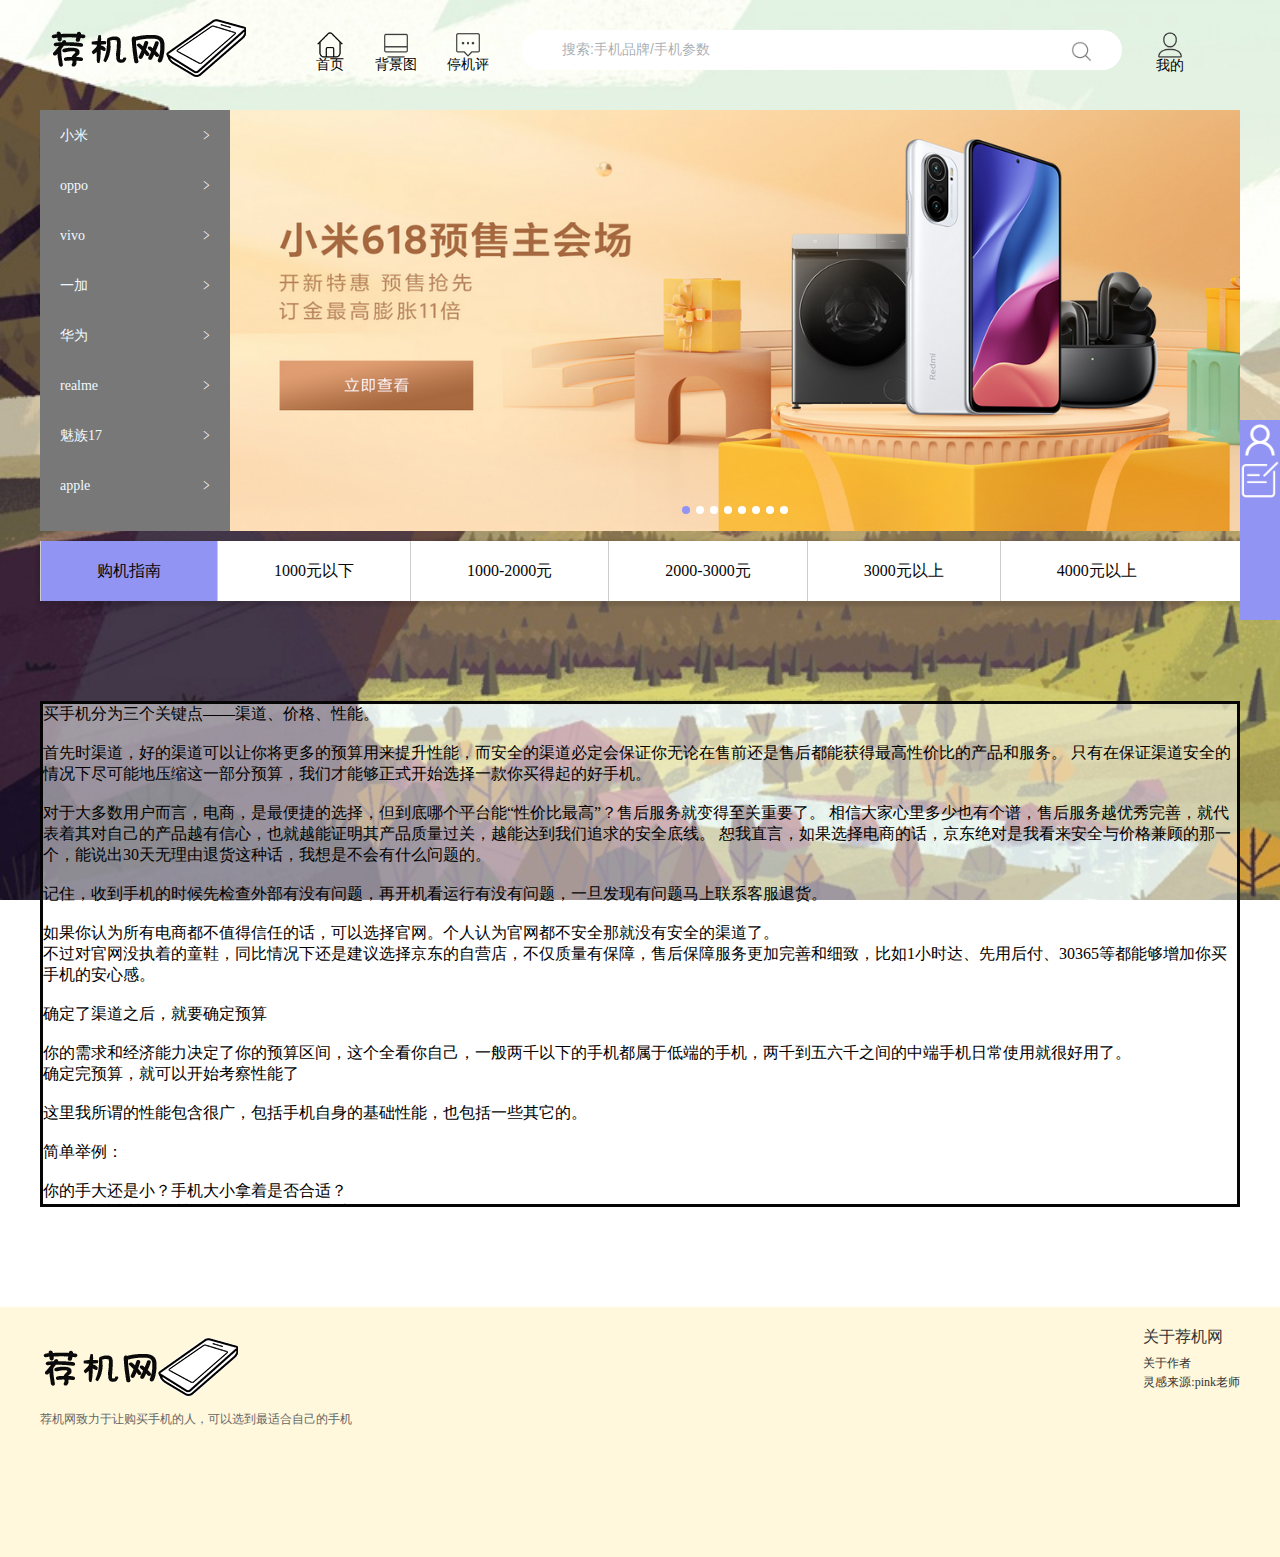
<file: 荐机网/index.html>
<!DOCTYPE html>
<html lang="en" style="overflow-x: hidden;">
<head>
    <meta charset="UTF-8">
    <meta http-equiv="X-UA-Compatible" content="IE=edge">
    <meta name="viewport" content="width=device-width, initial-scale=1.0">
    <title>荐机网</title>
    <link rel="stylesheet" href="css/index.css">
</head>
<body>
    <div class="search-bg"></div>
    <!--头部区域-->
    <div class="header w">
        <div class="logo"><img src="image/logo.png" alt=""></div>
        <div class="nav">
            <ul>
                <li><img src="image/index.png" alt=""><a href="index.html">首页</a></li>
                <li><img src="image/background.png" alt=""><a href="">背景图</a></li>
                <li><img src="image/conmment.png" alt=""><a href="comment.html">停机评</a></li>
                <li style="flex: 1;">
                    <div class="search">
                        <input class="text" type="text" value="搜索:手机品牌/手机参数">
                        <div class="close"><img class="close-img" src="image/close.png" alt=""></div>
                    </div>
                </li>
                <li>
                    <a href="login.html"><img src="image/user.png" alt="登录"><a href="login.html">我的</a></a>
                </li>
            </ul>
            
        </div>
    </div>

    <!-- 右侧边滑动栏 -->
    <div class="slider-box">
        <div class="slider-bar">
            <div class="usericon">
                <img src="./image/usericon.png">
            </div>
            <div class="con1"><a href="">用户中心</a></div>
            <div class="notebook">
                <img src="./image/notebook.png">
            </div>
            <div class="con2"><a href="">荐机记事本</a></div>
            <div class="backTop">
                <img src="./image/Arrow-up.png">
            </div>
            <div class="con5"><a href="">返回顶部</a></div>
            
        </div>
    </div>

    <!--banner部分-->
    <div class="banner ">
        <!--版心-->
        <div class="w">
            <div class="subnav">
                <ul class="item" style="z-index: 99;">
                    <li><a>小米 </a></li>
                    <li><a>oppo </a></li>
                    <li><a>vivo </a></li>
                    <li><a>一加 </a></li>
                    <li><a>华为  </a></li>
                    <li><a>realme  </a></li>
                    <li><a>魅族17</a></li>
                    <li><a>apple  </a></li>
                </ul>
                
                <div class="menubox" >
                    <div class="menu">
                        <a href="javascript:;">小米系列</a>
                        <a href="javascript:;">红米系列</a>
                        <a href="javascript:;">&emsp;&emsp;&emsp;红米K系列</a>
                    </div>
                    <div class="menu">
                        <a href="javascript:;">Find X系列</a>
                        <a href="javascript:;">Find N系列</a>
                        <a href="javascript:;">Reno 系列</a>
                    </div>
                    <div class="menu">
                        <a href="javascript:;">X系列</a>
                        <a href="javascript:;">S系列</a>
                        <a href="javascript:;">iQOO</a>
                    </div>
                    <div class="menu">
                        <a href="javascript:;">一加Ace</a>
                        <a href="javascript:;">一加10</a>
                        <a href="javascript:;">一加9</a>
                    </div>
                    <div class="menu">
                        <a href="javascript:;">P 系列</a>
                        <a href="javascript:;">nova系列</a>
                        <a href="javascript:;">&emsp;&emsp;&emsp;meta系列</a>
                    </div>
                    <div class="menu">
                        <a href="javascript:;">GT系列</a>
                        <a href="javascript:;">Neo系列</a>
                        <a href="javascript:;">Q 系列</a>
                    </div>
                    <div class="menu">
                        <a href="javascript:;">魅族18</a>
                        <a href="javascript:;">魅族17</a>
                        <a href="javascript:;"></a>
                    </div>
                    <div class="menu">
                        <a href="javascript:;">iphone13</a>
                        <a href="javascript:;">iphone12</a>
                        <a href="javascript:;">iphonese</a>
                    </div>
                </div>
            </div>
            <div class="subimage">
                <a href="javascript:;" class="prev"> &lt; </a>
                <a href="javascript:;" class="next"> &gt; </a>
                <ul class="subpoint">
                    
                </ul>
                <ul class="focus">
                    <li>
                        <a href="https://www.mi.com/"><img  src="image/xiaomi.png" alt=""></a>
                    </li>
                    <li>
                        <a href="https://www.oppo.com/"><img  src="image/oppo.png" alt=""></a>
                    </li>
                    <li>
                        <a href="https://www.vivo.com/"><img  src="image/vivo.png" alt=""></a>
                    </li>
                    <li>
                        <a href="https://www.oneplus.com/"><img  src="image/oneplus.png" alt=""></a>
                    </li>
                    <li>
                        <a href="https://www.huawei.com/"><img  src="image/huawei.png" alt=""></a>
                    </li>
                    <li>
                        <a href="https://www.realme.com/"><img  src="image/realme.png" alt=""></a>
                    </li>
                    <li>
                        <a href="https://www.meizu.com/"><img  src="image/meizu.png" alt=""></a>
                    </li>
                    <li>
                        <a href="https://www.apple.com.cn/"><img  src="image/iphone.png" alt=""></a>
                    </li>
                </ul>
            </div>
        </div>
    </div>
    
    <!---->
    <!--购机指南部分-->
    <section>
        <div class="goods w">
            <ul>
                <li class="selected" name="tab">购机指南<a href=""></a></li>
                <li name="tab">1000元以下<a href=""></a></li>
                <li name="tab">1000-2000元<a href=""></a></li>
                <li name="tab">2000-3000元<a href=""></a></li>
                <li name="tab">3000元以上<a href=""></a></li>   
                <li name="tab">4000元以上<a href=""></a></li>
            </ul>
        </div>
    </section>
    
    <!---->
    <!--box核心区域-->
    <section>
        <div class="box w">
            <div class="box-bd">
                <div class="" name="divcontent">
                    <div class="choose">
                        买手机分为三个关键点——渠道、价格、性能。<br><br>

                        首先时渠道，好的渠道可以让你将更多的预算用来提升性能，而安全的渠道必定会保证你无论在售前还是售后都能获得最高性价比的产品和服务。
                        只有在保证渠道安全的情况下尽可能地压缩这一部分预算，我们才能够正式开始选择一款你买得起的好手机。<br><br>
                 
                        对于大多数用户而言，电商，是最便捷的选择，但到底哪个平台能“性价比最高”？售后服务就变得至关重要了。
                        相信大家心里多少也有个谱，售后服务越优秀完善，就代表着其对自己的产品越有信心，也就越能证明其产品质量过关，越能达到我们追求的安全底线。
                        恕我直言，如果选择电商的话，京东绝对是我看来安全与价格兼顾的那一个，能说出30天无理由退货这种话，我想是不会有什么问题的。<br><br>
                 
                        记住，收到手机的时候先检查外部有没有问题，再开机看运行有没有问题，一旦发现有问题马上联系客服退货。<br><br>
                 
                        如果你认为所有电商都不值得信任的话，可以选择官网。个人认为官网都不安全那就没有安全的渠道了。<br>
                        不过对官网没执着的童鞋，同比情况下还是建议选择京东的自营店，不仅质量有保障，售后保障服务更加完善和细致，比如1小时达、先用后付、30365等都能够增加你买手机的安心感。<br><br>
                 
                        确定了渠道之后，就要确定预算<br><br>
                 
                        你的需求和经济能力决定了你的预算区间，这个全看你自己，一般两千以下的手机都属于低端的手机，两千到五六千之间的中端手机日常使用就很好用了。<br>
                        确定完预算，就可以开始考察性能了<br><br>
                 
                        这里我所谓的性能包含很广，包括手机自身的基础性能，也包括一些其它的。<br><br>
                     简单举例：<br><br>
                     你的手大还是小？手机大小拿着是否合适？　<br>　
                     不爱系皮带松紧带，手机太重会不会拽裤子？<br><br>
                 
                        在考虑自己需要什么性能的手机时，一定要想清楚自己的使用场景、情况，然后判断出自己最需要哪个参数。
                        相同的价格，一个性能好往往代表其他性能差，把预算花在自己需要的配置和服务上才是明智之选。
                        怎么查看配置？电商的话往下拉一拉肯定有，没有的话就这个店就无需考虑了。实体店的话一般会列出来，找不到就问服务员。<br><br>
                 
                        简单易懂的我就一带而过，主要区分一下容易模糊概念的参数<br><br>
                 
                     主要关注的大概有：<br><br>
                 
                     屏幕参数<br><br>
                 
                     前后摄像头像素<br><br>
                 
                     充电功率<br><br>
                 
                     网络、传输速度<br><br>
                 
                     主要区分一下三条：<br><br>
                 
                     储存——能存多少东西<br><br>
                 
                     内存——能运行多少东西<br><br>
                 
                     CPU——运行程序时候的速度<br>
                        可以简单理解为，内存CPU共同决定手机速度，储存是决定一共能下载多少东西的。其他的各个数据也一定要注意自己是否需要。<br>
                     <a href="image/tiantitu.png">（点击此处查看2022年手机处理器天梯图）</a><br>
                        在基础性能之外，就是额外性能了，一般也是商家着重介绍的部分，可以判断一下自己有无需求。<br><br>
                 
                        例如说几个摄像头，有无液冷，外观是否美观等等。<br><br>
                 
                        经过这个流程的对比选择，你一定可以找到最适合自己的一款手机，最后祝你购物愉快。<br><br>
                 
                 来源：知乎<br>
                 链接：https://www.zhihu.com/question/58140285/answer/699719862<br>
                 
                    </div>
                </div>
                <div class="hide" name="divcontent">
                    <ul class="clearfix">
                        <li><div class="mask"><a href="Redmi Note 10 5G.html">红米note10 5G</a></div>
                            <a ><img src="image/note105g.png" alt="" ></a>
                        </li>
                        <li><div class="mask"><a href="Redmi 10X.html">红米10X</a></div><a><img src="image/redmi10X.png" alt=""></a></li>
                        <li><div class="mask"><a></a></div><a></a></li>
                        <li><div class="mask"><a></a></div><a></a></li>
                        <li><div class="mask"><a></a></div><a></a></li>
                        <li></li>
                        <li></li>
                        <li></li>
                        <li></li>
                        <li></li>
                    </ul>
                </div>
                <div class="hide" name="divcontent">
                    <ul class="clearfix">
                        <li><div class="mask"><a>紅米k40</a></div>
                            <a href=""><img src="image/redmik40.png" alt="" ></a>
                        </li>
                        <li><div class="mask"><a href="realmeQ3.html">realmeQ3 5G</a></div><a><img src="image/realmeQ35g.png" alt=""></a></li>
                        <li><div class="mask"><a>华为畅享20</a></div><a><img src="image/huaweicx20.png" alt=""></a></li>
                        <li><div class="mask"><a>vivoiQOO U3x</a></div><a><img src="image/vivoiQOO U3x.png" alt=""></a></li>
                        <li><div class="mask"><a></a></div><a></a></li>
                        <li></li>
                        <li></li>
                        <li></li>
                        <li></li>
                        <li></li>
                    </ul>
                </div> 
                <div class="hide" name="divcontent">
                    <ul class="clearfix">
                        <li>
                            <div class="mask"><a href="xiaomi11qc.html">小米11青春版</a></div>
                            <a href=""><img src="image/xiaomiqc.png" alt="" ></a>
                        </li>
                        <li><div class="mask"><a>华为nova7 5G</a></div><a><img src="image/huaweinova7 5g.png" alt=""></a></li>
                        <li><div class="mask"><a href="realmeX7pro.html">realmeX7pro</a></div><a><img src="image/realmeX7pro.png" alt=""></a></li>
                        <li><div class="mask"><a href="oneplus9R.html">一加9R</a></div><a><img src="image/oneplus9R.png" alt=""></a></li>
                        <li><div class="mask"><a href="oppoReno6.html">opporeno6</a></div><a><img src="image/opporeno6.png" alt=""></a></li>
                        <li></li>
                        <li></li>
                        <li></li>
                        <li></li>
                        <li></li>
                    </ul>
                </div> 
                <div class="hide" name="divcontent">
                    <ul class="clearfix">
                        <li><div class="mask"><a href="xiaomi11.html">小米11</a></div>
                            <a href=""><img src="image/xiaomi11.png" alt="" ></a>
                        </li>
                        <li><div class="mask"><a>华为mate40pro</a></div>
                            <a><img src="image/huaweimate40pro.png" alt=""></a>
                        </li>
                        <li><div class="mask"><a>iphone12</a></div><a><img src="image/iphone12.png" alt=""></a></li>
                        <li><div class="mask"><a>魅族18</a></div><a><img src="image/meizu18.png" alt=""></a></li>
                        <li><div class="mask"><a>vivoiQOO7</a></div><a><img src="image/vivoiQOO7.png" alt=""></a></li>
                        <li></li>
                        <li></li>
                        <li></li>
                        <li></li>
                        <li></li>
                    </ul>
                </div>
                <div class="hide" name="divcontent">
                    <ul class="clearfix">
                        <li></li>
                        <li></li>
                        <li></li>
                        <li></li>
                        <li></li>
                        <li></li>
                        <li></li>
                        <li></li>
                        <li></li>
                        <li></li>
                    </ul>
                </div>        
            </div>
        </div>
    </section>
    
    <!---->
    <!--footer 区域-->
    <div class="footer">
        <div class="w">
            <div class="copyright">
                <img src="image/logo.png" alt="">
                <p>荐机网致力于让购买手机的人，可以选到最适合自己的手机</p>
            </div>
        <div class="links">
            <dl>
                <dt>关于荐机网</dt>
                <dd><a href="maker.html">关于作者</a></dd>
                <dd><a href="">灵感来源:pink老师</a></dd>
            </dl>
        </div>
    </div>
    <script language="javascript" src="js/index.js"></script>
    <script src="js/jquery.min.js"></script>
</body>
</html>
</file>
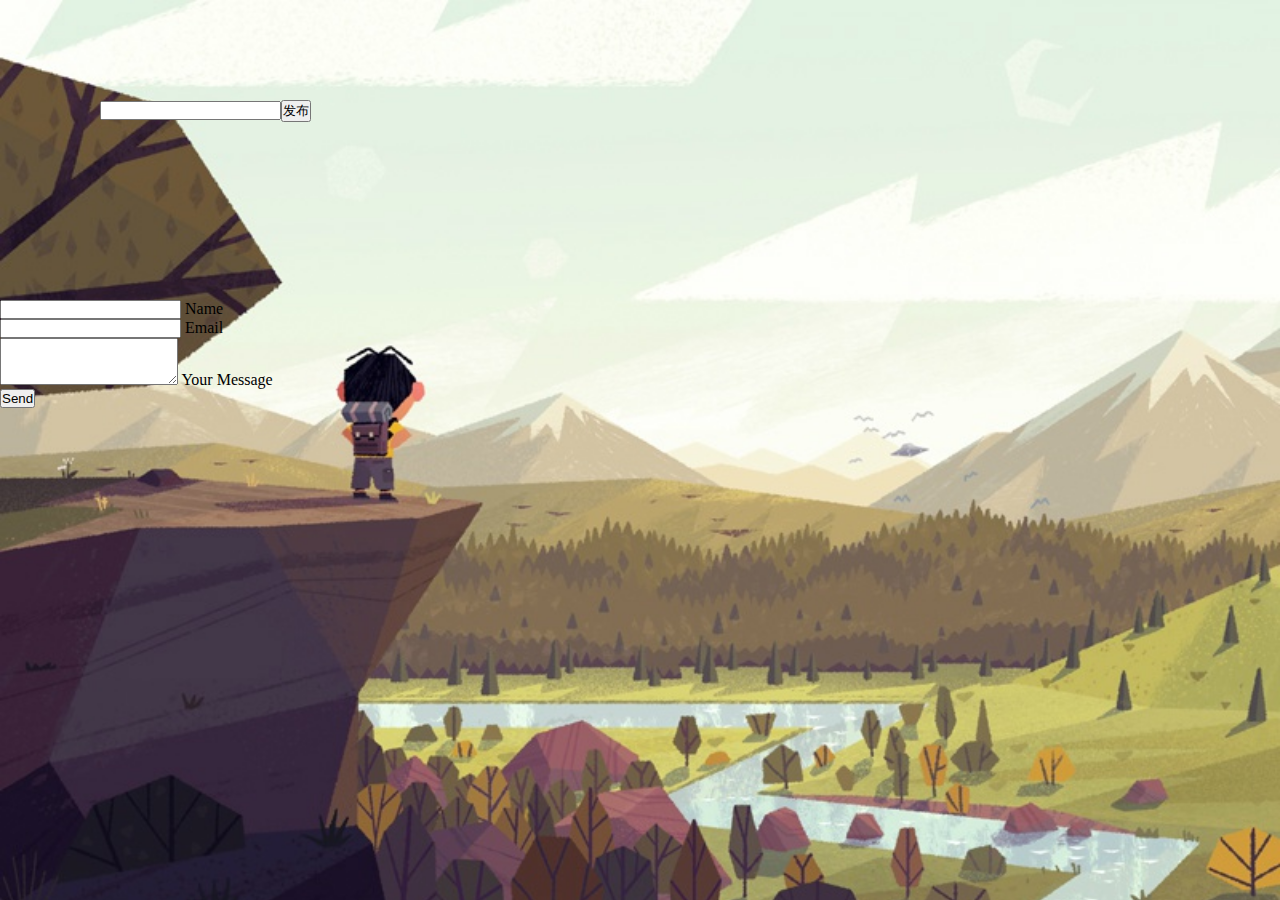
<file: 荐机网/comment.html>
<!DOCTYPE html>
<html lang="en">
<head>
    <meta charset="UTF-8">
    <meta http-equiv="X-UA-Compatible" content="IE=edge">
    <meta name="viewport" content="width=device-width, initial-scale=1.0">
    <title>论机组(没有存储功能)</title>
    <link rel="stylesheet" href="css/comment.css">
    <link rel="stylesheet" href="css/common.css">
</head>
<body>
    <div class="search">
        <div class="con"></div>
        <input type="text" value=""><button>发布</button>
    </div>
    <div class="container">
        <div class="col-lg-8 card m-5 p-5">
            <form id="contact-form">
                <div class="form-group input-material">
                    <input type="text" class="form-control" id="name-field" required>
                    <label for="name-field">Name</label>
                </div>
                <div class="form-group input-material">
                    <input type="email" class="form-control" id="email-field" required>
                    <label for="email-field">Email</label>
                </div>
                <div class="form-group input-material">
                    <textarea class="form-control" id="textarea-field" rows="3" required></textarea>
                    <label for="textarea-field">Your Message</label>
                </div>
                <div class="text-center">
                    <button type="submit" class="btn btn-primary">Send</button>
                </div>
            </form>
        </div>
    </div>
    <ul class="read">
    </ul>
    <script src="js/comment.js"></script>
</body>
</html>
</file>
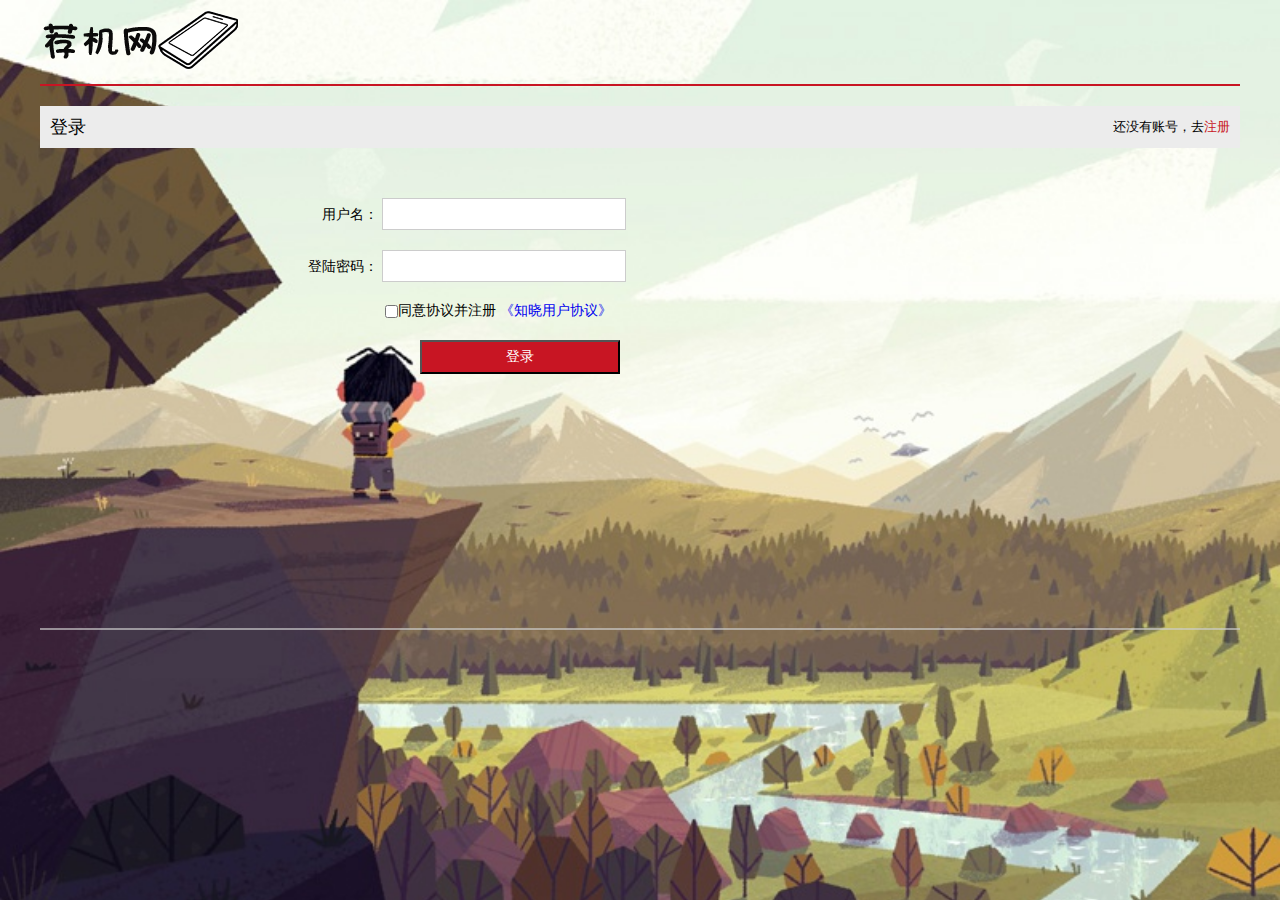
<file: 荐机网/login.html>
<!DOCTYPE html>
<html lang="en">
<head>
    <meta charset="UTF-8">
    <meta http-equiv="X-UA-Compatible" content="IE=edge">
    <meta name="viewport" content="width=device-width, initial-scale=1.0">
    <title>登录界面</title>
    <link rel="stylesheet" href="css/login.css">
    <link rel="stylesheet" href="css/common.css">
</head>
<body>
    <div class="w">
        <header>
            <div class="logo">
                <a href="index.html"><img src="image/logo.png" alt=""></a>
            </div>
        </header>
        <div class="registerarea">
            <h3>登录
                <div class="login">还没有账号，去<a href="register.html">注册</a></div>
            </h3>
            <div class="reg_form">
                <form action="">
                    <ul>
                        <li><label for="">用户名：</label>
                            <input type="text" class="inp" onblur="checkname()">
                            <span class="error">
                                </img><a style="font-size: 10px;"></a></span>
                        </li>
                        <li><label for="">登陆密码：</label>
                            <input type="text" class="inp" onblur="checkpwd()">
                            <span class="error">
                                </span>
                        </li>
                        
                        <li class="agree">
                            <input type="checkbox" name="" id="">同意协议并注册 
                            <a href="#"> 《知晓用户协议》</a>
                        </li>
                        <li>
                            <input class="btn" type="submit" value="登录">
                        </li>
                    </ul>
                </form>
            </div>
        </div>  
    </div>
</body>
</html>
</file>
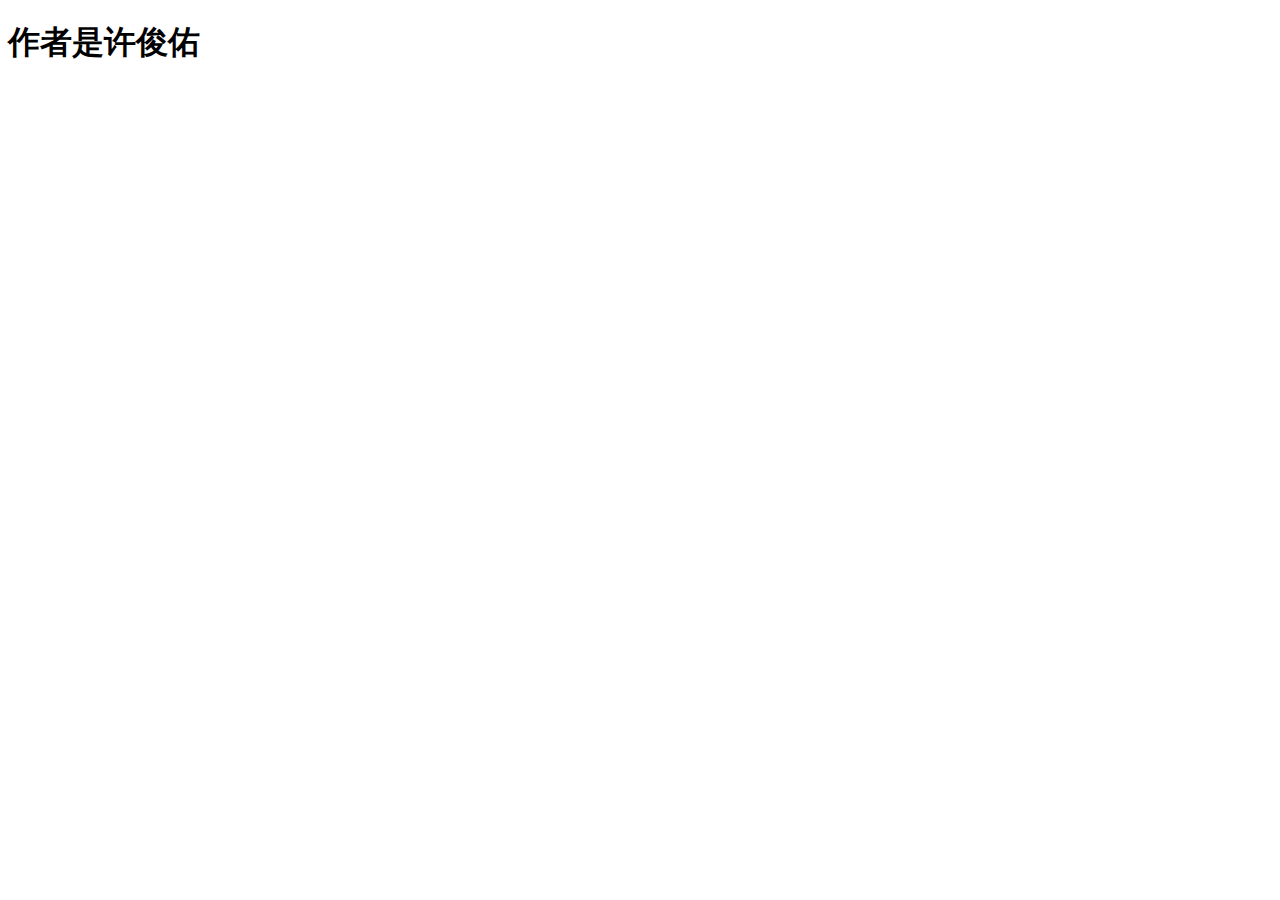
<file: 荐机网/maker.html>
<!DOCTYPE html>
<html lang="en">
<head>
    <meta charset="UTF-8">
    <meta http-equiv="X-UA-Compatible" content="IE=edge">
    <meta name="viewport" content="width=device-width, initial-scale=1.0">
    <title>关于作者</title>
</head>
<body>
    <h1>作者是许俊佑</h1>
</body>
</html>
</file>
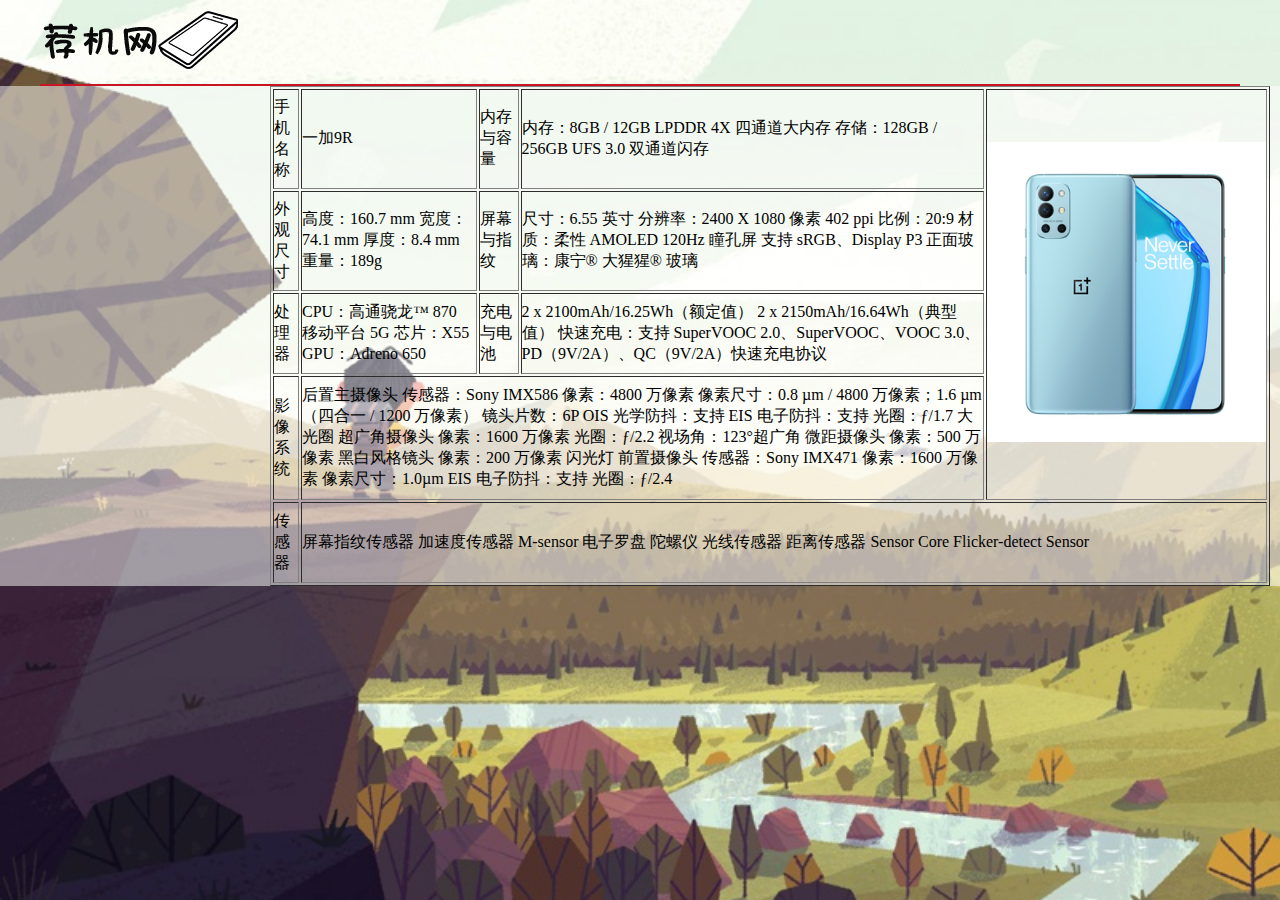
<file: 荐机网/oneplus9R.html>
<!DOCTYPE html>
<html lang="en">
<head>
    <meta charset="UTF-8">
    <meta http-equiv="X-UA-Compatible" content="IE=edge">
    <meta name="viewport" content="width=device-width, initial-scale=1.0">
    <title>一加9R</title>
    <link rel="stylesheet" href="css/common.css">
</head>
<body>
    <div class="w">
        <header>
            <div class="logo">
                <a href="index.html"><img src="image/logo.png" alt=""></a>
            </div>
        </header>
    </div>
    <div class="table">
        <table border="1" width="1000" height="500"> 
            <tr style="height:70px">
                <td>手机名称</td>
                <td>一加9R</td>
                <td>内存与容量</td>
                <td>内存：8GB / 12GB LPDDR 4X 四通道大内存

                    存储：128GB / 256GB UFS 3.0 双通道闪存
                </td>
                <td rowspan="4" align="center"><img src="image/一加9R.png" height="300"></td>
            </tr>
            <tr style="height:70px">
                <td>外观尺寸</td>
                <td>
                    高度：160.7 mm                   
                    宽度：74.1 mm                    
                    厚度：8.4 mm                    
                    重量：189g                    
                </td>
                <td>屏幕与指纹</td>
                <td>尺寸：6.55 英寸

                    分辨率：2400 X 1080 像素 402 ppi
                    
                    比例：20:9
                    
                    材质：柔性 AMOLED 120Hz 瞳孔屏
                    
                    支持 sRGB、Display P3
                    
                    正面玻璃：康宁® 大猩猩® 玻璃
                </td>
            </tr>
            <tr style="height:70px">
                <td>处理器</td>
                <td>
                    CPU：高通骁龙™ 870 移动平台

                    5G 芯片：X55

                    GPU：Adreno 650 
                </td>
                <td>充电与电池</td>
                <td>2 x 2100mAh/16.25Wh（额定值）
                    2 x 2150mAh/16.64Wh（典型值）
                    快速充电：支持 SuperVOOC 2.0、SuperVOOC、VOOC 3.0、PD（9V/2A）、QC（9V/2A）快速充电协议
                </td>
            </tr>
            <tr style="height:70px">
                <td>影像系统</td>
                <td colspan="3">
                    
                            后置主摄像头

                            传感器：Sony IMX586

                            像素：4800 万像素

                            像素尺寸：0.8 µm / 4800 万像素；1.6 µm （四合一 / 1200 万像素）

                            镜头片数：6P

                            OIS 光学防抖：支持

                            EIS 电子防抖：支持

                            光圈：ƒ/1.7 大光圈
                            超广角摄像头

                            像素：1600 万像素

                            光圈：ƒ/2.2

                            视场角：123°超广角
                            微距摄像头

                            像素：500 万像素
                            黑白风格镜头

                            像素：200 万像素
                            闪光灯
                            
                            前置摄像头

                            传感器：Sony IMX471

                            像素：1600 万像素

                            像素尺寸：1.0µm

                            EIS 电子防抖：支持

                            光圈：ƒ/2.4

                  
                </td>
            </tr>
            <tr style="height:70px">
                <td>传感器</td>
                <td colspan="4">

                    屏幕指纹传感器
                    
                    加速度传感器
                    
                    M-sensor 电子罗盘
                    
                    陀螺仪
                    
                    光线传感器
                    
                    距离传感器
                    
                    Sensor Core
                    
                    Flicker-detect Sensor
                    </td>
            </tr>
        </table>
    </div>
</body>
</html>
</file>
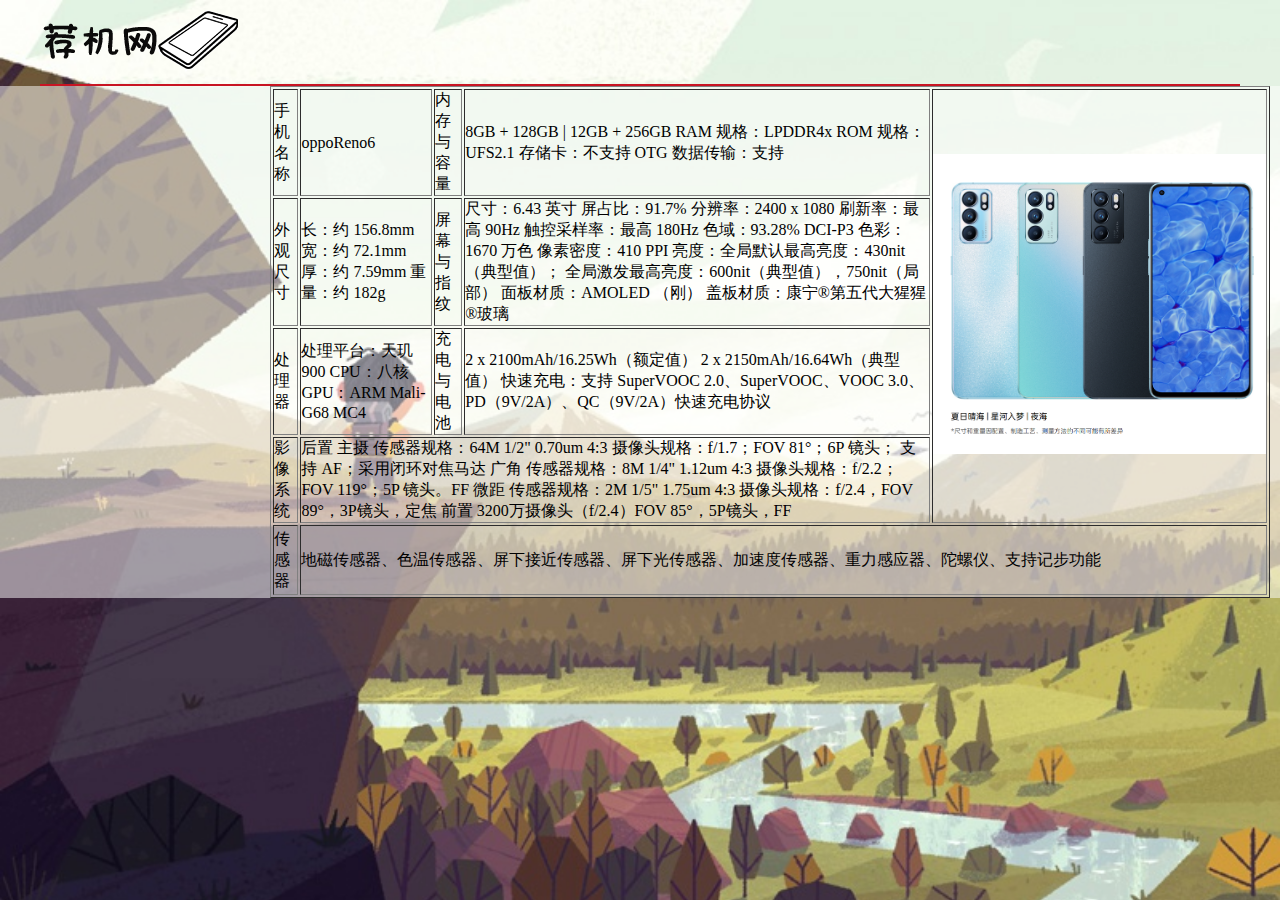
<file: 荐机网/oppoReno6.html>
<!DOCTYPE html>
<html lang="en">
<head>
    <meta charset="UTF-8">
    <meta http-equiv="X-UA-Compatible" content="IE=edge">
    <meta name="viewport" content="width=device-width, initial-scale=1.0">
    <title>oppoReno6</title>
    <link rel="stylesheet" href="css/common.css">
</head>
<body>
    <div class="w">
        <header>
            <div class="logo">
                <a href="index.html"><img src="image/logo.png" alt=""></a>
            </div>
        </header>
    </div>
    <div class="table">
        <table border="1" width="1000" height="500"> 
            <tr style="height:70px">
                <td>手机名称</td>
                <td>oppoReno6</td>
                <td>内存与容量</td>
                <td>8GB + 128GB | 12GB + 256GB
                    RAM 规格：LPDDR4x
                    ROM 规格：UFS2.1
                    存储卡：不支持
                    OTG 数据传输：支持
                </td>
                <td rowspan="4" align="center"><img src="image/OPPO Reno6 5G.png" height="300"></td>
            </tr>
            <tr style="height:70px">
                <td>外观尺寸</td>
                <td>长：约 156.8mm
                    宽：约 72.1mm
                    厚：约 7.59mm
                    重量：约 182g
                </td>
                <td>屏幕与指纹</td>
                <td>尺寸：6.43 英寸
                    屏占比：91.7%
                    分辨率：2400 x 1080
                    刷新率：最高 90Hz
                    触控采样率：最高 180Hz
                    色域：93.28% DCI-P3
                    色彩：1670 万色
                    像素密度：410 PPI
                    亮度：全局默认最高亮度：430nit（典型值）；
                    全局激发最高亮度：600nit（典型值），750nit（局部）
                    面板材质：AMOLED （刚）
                    盖板材质：康宁®第五代大猩猩®玻璃
                </td>
            </tr>
            <tr style="height:70px">
                <td>处理器</td>
                <td>
                    处理平台：天玑900
                    CPU：八核
                    GPU：ARM Mali-G68 MC4 
                </td>
                <td>充电与电池</td>
                <td>2 x 2100mAh/16.25Wh（额定值）
                    2 x 2150mAh/16.64Wh（典型值）
                    快速充电：支持 SuperVOOC 2.0、SuperVOOC、VOOC 3.0、PD（9V/2A）、QC（9V/2A）快速充电协议
                </td>
            </tr>
            <tr style="height:70px">
                <td>影像系统</td>
                <td colspan="3">
                    后置
                    主摄
                    传感器规格：64M 1/2" 0.70um 4:3
                    摄像头规格：f/1.7；FOV 81°；6P 镜头；
                    支持 AF；采用闭环对焦马达
                    广角
                    传感器规格：8M 1/4" 1.12um 4:3
                    摄像头规格：f/2.2；FOV 119°；5P 镜头。FF
                    微距
                    传感器规格：2M 1/5" 1.75um 4:3
                    摄像头规格：f/2.4，FOV 89°，3P镜头，定焦
                    前置
                    3200万摄像头（f/2.4）FOV 85°，5P镜头，FF                  
                </td>
            </tr>
            <tr style="height:70px">
                <td>传感器</td>
                <td colspan="4">地磁传感器、色温传感器、屏下接近传感器、屏下光传感器、加速度传感器、重力感应器、陀螺仪、支持记步功能</td>
            </tr>
        </table>
    </div>
</body>
</html>
</file>
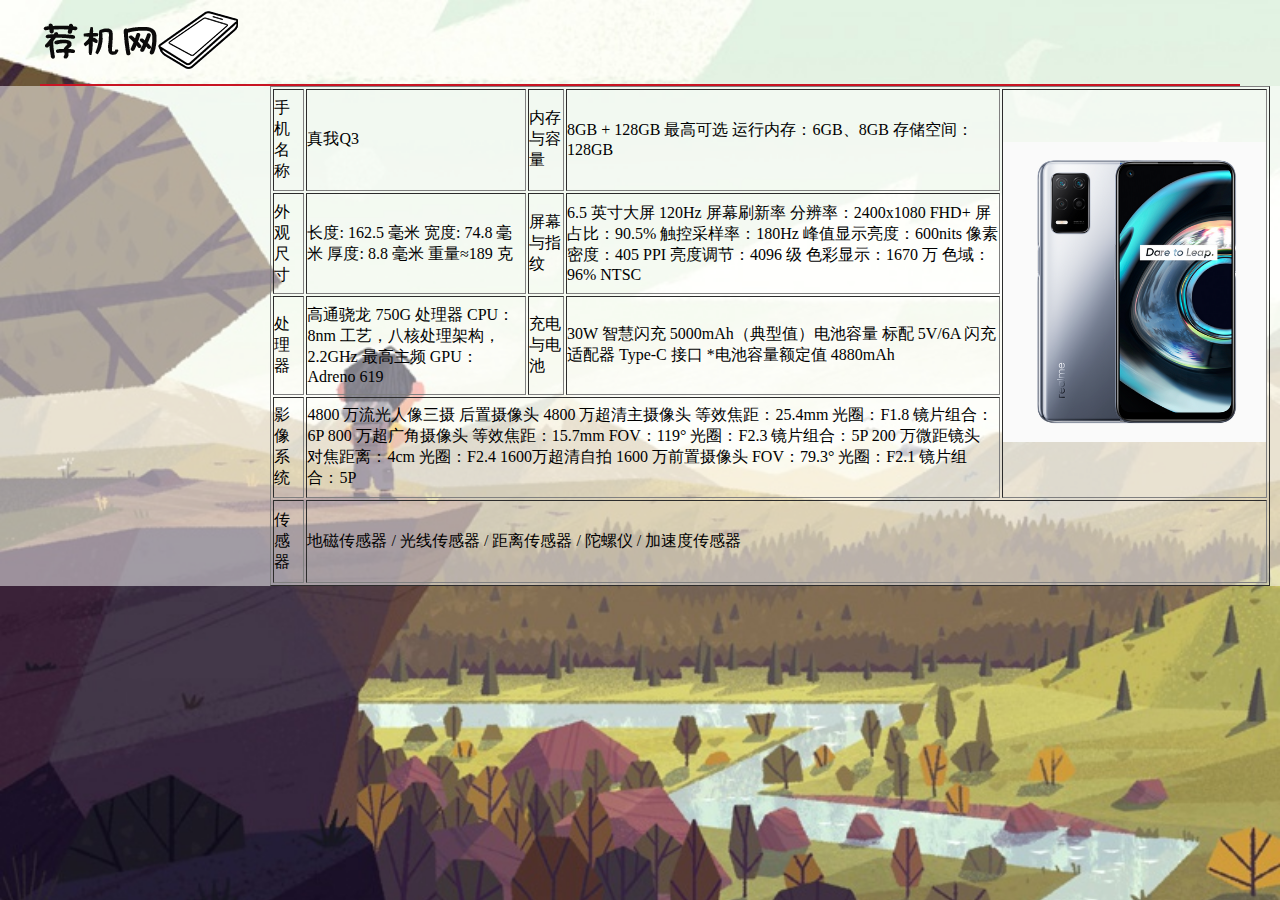
<file: 荐机网/realmeQ3.html>
<!DOCTYPE html>
<html lang="en">
<head>
    <meta charset="UTF-8">
    <meta http-equiv="X-UA-Compatible" content="IE=edge">
    <meta name="viewport" content="width=device-width, initial-scale=1.0">
    <title>真我Q3</title>
    <link rel="stylesheet" href="css/common.css">
</head>
<body>
    <div class="w">
        <header>
            <div class="logo">
                <a href="index.html"><img src="image/logo.png" alt=""></a>
            </div>
        </header>
    </div>
    <div class="table">
        <table border="1" width="1000" height="500"> 
            <tr style="height:70px">
                <td>手机名称</td>
                <td>真我Q3</td>
                <td>内存与容量</td>
                <td>

                    8GB + 128GB
                    
                    最高可选
                    
                        运行内存：6GB、8GB
                    
                        存储空间：128GB
                    
                    
                </td>
                <td rowspan="4" align="center"><img src="image/真我Q3.png" height="300"></td>
            </tr>
            <tr style="height:70px">
                <td>外观尺寸</td>
                <td>

                    长度: 162.5 毫米
                
                    宽度: 74.8 毫米
                
                    厚度: 8.8 毫米
                
                    重量≈189 克
                
                
                </td>
                <td>屏幕与指纹</td>
                <td>

                    6.5 英寸大屏
                    
                    120Hz 屏幕刷新率
                    
                        分辨率：2400x1080 FHD+
                    
                        屏占比：90.5%
                    
                        触控采样率：180Hz
                    
                        峰值显示亮度：600nits
                    
                        像素密度：405 PPI
                    
                        亮度调节：4096 级
                    
                        色彩显示：1670 万
                    
                        色域：96% NTSC
                    
                    
                </td>
            </tr>
            <tr style="height:70px">
                <td>处理器</td>
                <td>
                    

                    高通骁龙 750G 处理器

                    CPU：8nm 工艺，八核处理架构，2.2GHz 最高主频

                    GPU：Adreno 619


                </td>
                <td>充电与电池</td>
                <td>

                    30W 智慧闪充
                    
                    5000mAh（典型值）电池容量
                    
                        标配 5V/6A 闪充适配器
                    
                        Type-C 接口
                    
                        *电池容量额定值 4880mAh
                    
                    
                </td>
            </tr>
            <tr style="height:70px">
                <td>影像系统</td>
                <td colspan="3">
                    4800 万流光人像三摄

后置摄像头

 

    4800 万超清主摄像头

    等效焦距：25.4mm

    光圈：F1.8

    镜片组合：6P

    800 万超广角摄像头

    等效焦距：15.7mm

    FOV：119°

    光圈：F2.3

    镜片组合：5P

    200 万微距镜头

    对焦距离：4cm

    光圈：F2.4
    1600万超清自拍

    1600 万前置摄像头

    FOV：79.3°

    光圈：F2.1

    镜片组合：5P

                </td>
            </tr>
            <tr style="height:70px">
                <td>传感器</td>
                <td colspan="4">

                    地磁传感器 / 光线传感器 / 距离传感器 / 陀螺仪 / 加速度传感器
                
                </td>
            </tr>
        </table>
    </div>
</body>
</html>
</file>
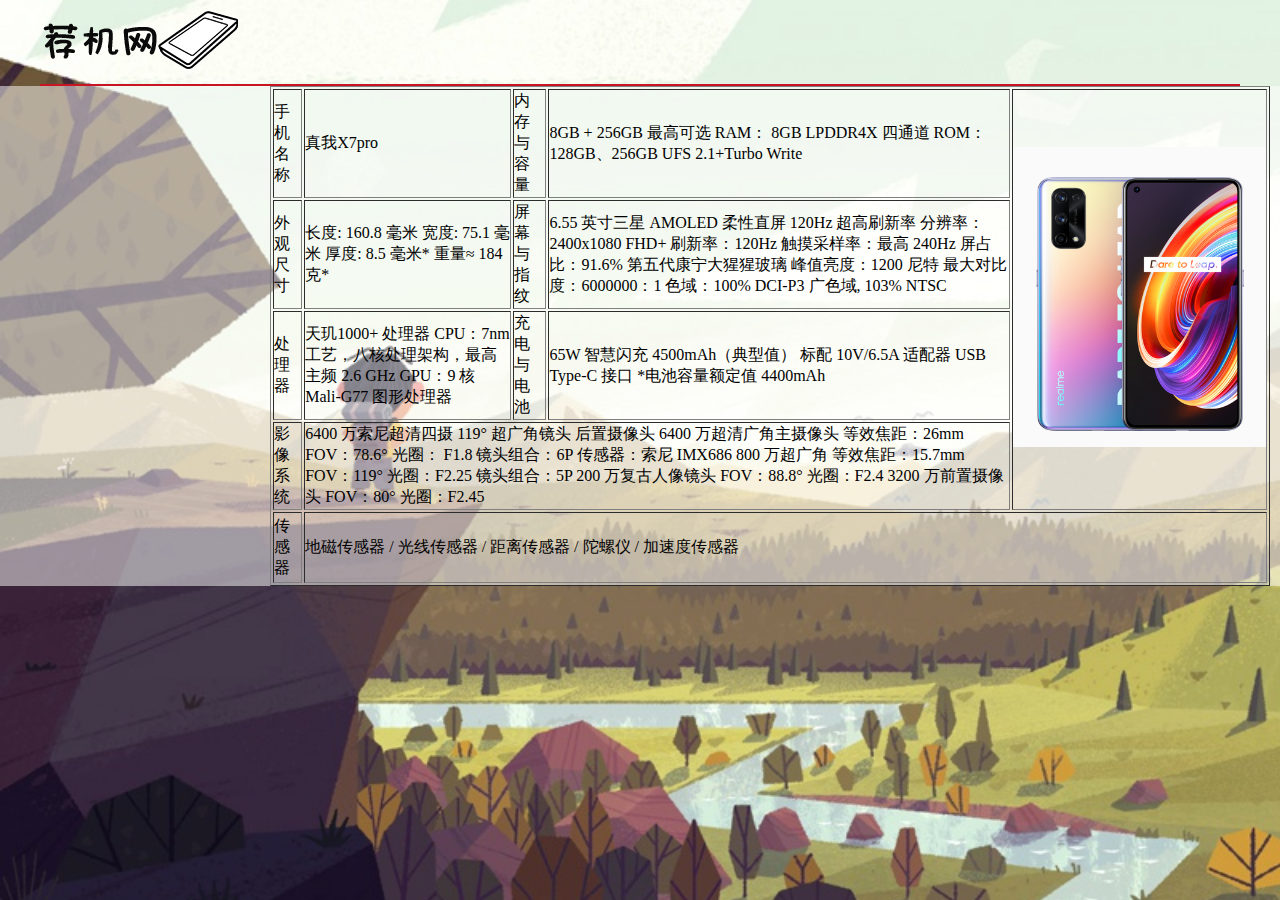
<file: 荐机网/realmeX7pro.html>
<!DOCTYPE html>
<html lang="en">
<head>
    <meta charset="UTF-8">
    <meta http-equiv="X-UA-Compatible" content="IE=edge">
    <meta name="viewport" content="width=device-width, initial-scale=1.0">
    <title>真我X7pro</title>
    <link rel="stylesheet" href="css/common.css">
</head>
<body>
    <div class="w">
        <header>
            <div class="logo">
                <a href="index.html"><img src="image/logo.png" alt=""></a>
            </div>
        </header>
    </div>
    <div class="table">
        <table border="1" width="1000" height="500"> 
            <tr style="height:70px">
                <td>手机名称</td>
                <td>真我X7pro</td>
                <td>内存与容量</td>
                <td>
                    8GB + 256GB                   
                    最高可选                    
                    RAM： 8GB LPDDR4X 四通道                   
                    ROM：128GB、256GB UFS 2.1+Turbo Write                 
                </td>
                <td rowspan="4" align="center"><img src="image/真我X7pro.png" height="300"></td>
            </tr>
            <tr style="height:70px">
                <td>外观尺寸</td>
                <td>
                    长度: 160.8 毫米               
                    宽度: 75.1 毫米                
                    厚度: 8.5 毫米*                
                    重量≈ 184 克*                       
                </td>
                <td>屏幕与指纹</td>
                <td>
                    6.55 英寸三星 AMOLED 柔性直屏                    
                    120Hz 超高刷新率                  
                        分辨率：2400x1080 FHD+                   
                        刷新率：120Hz                   
                        触摸采样率：最高 240Hz                  
                        屏占比：91.6%                   
                        第五代康宁大猩猩玻璃                   
                        峰值亮度：1200 尼特                   
                        最大对比度：6000000：1           
                        色域：100% DCI-P3 广色域, 103% NTSC                                       
                </td>
            </tr>
            <tr style="height:70px">
                <td>处理器</td>
                <td>
                    天玑1000+ 处理器                   
                        CPU：7nm 工艺，八核处理架构，最高主频 2.6 GHz
                        GPU：9 核 Mali-G77 图形处理器                                       
                </td>
                <td>充电与电池</td>
                <td>
                    65W 智慧闪充                    
                    4500mAh（典型值）                    
                        标配 10V/6.5A 适配器                   
                        USB Type-C 接口                   
                        *电池容量额定值 4400mAh                   
                </td>
            </tr>
            <tr style="height:70px">
                <td>影像系统</td>
                <td colspan="3">
                    6400 万索尼超清四摄

                    119° 超广角镜头
                    
                    后置摄像头
                    
                        6400 万超清广角主摄像头
                    
                        等效焦距：26mm
                    
                        FOV：78.6°
                    
                        光圈： F1.8
                    
                        镜头组合：6P
                    
                        传感器：索尼 IMX686
                    
                        800 万超广角
                    
                        等效焦距：15.7mm
                    
                        FOV：119°
                    
                        光圈：F2.25                    
                        镜头组合：5P                    
                        200 万复古人像镜头                   
                        FOV：88.8° 光圈：F2.4

                        3200 万前置摄像头

                        FOV：80°

                        光圈：F2.45

                    </td>
            </tr>
            <tr style="height:70px">
                <td>传感器</td>
                <td colspan="4">

                    地磁传感器 / 光线传感器 / 距离传感器 / 陀螺仪 / 加速度传感器
                    </td>
            </tr>
        </table>
    </div>
</body>
</html>
</file>
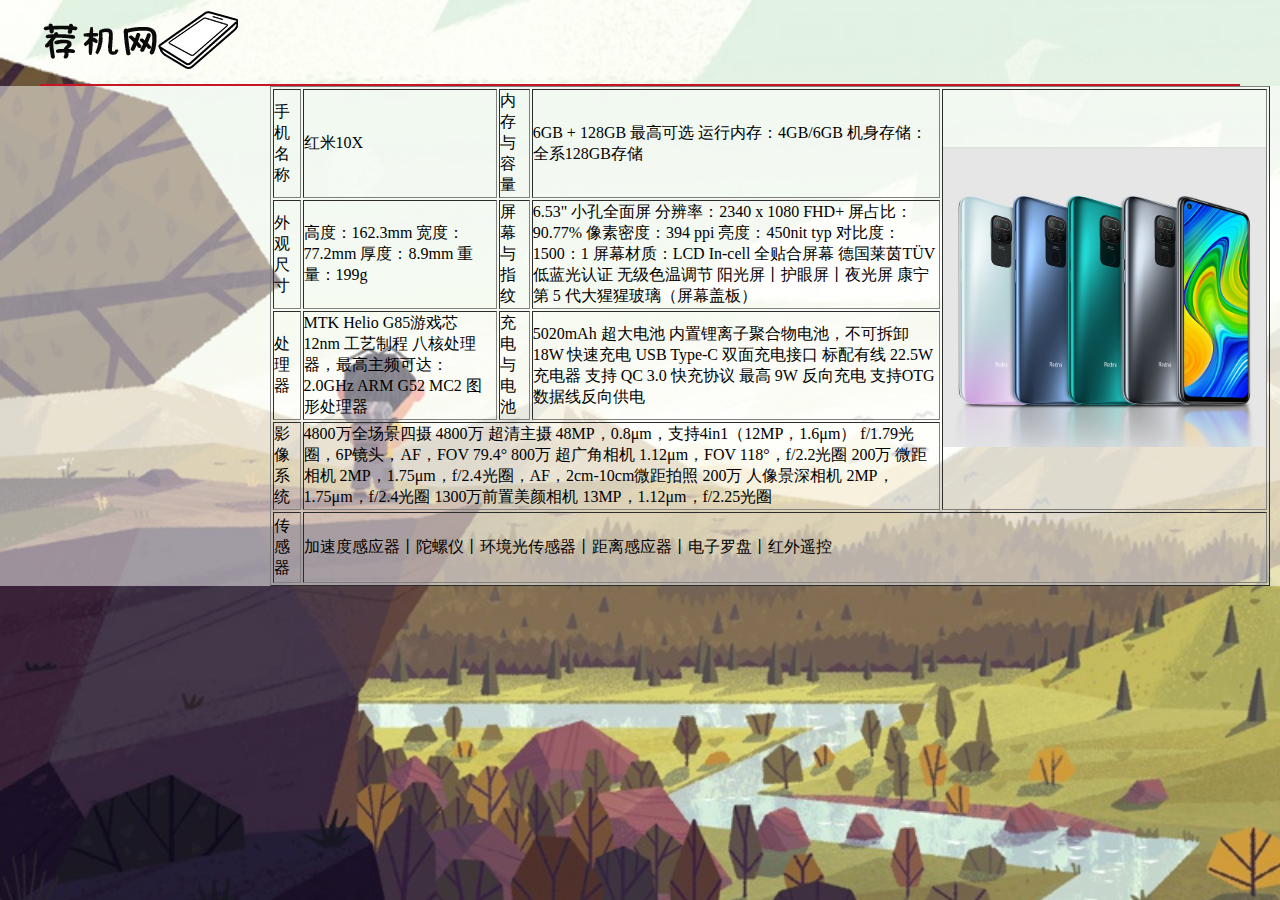
<file: 荐机网/Redmi 10X.html>
<!DOCTYPE html>
<html lang="en">
<head>
    <meta charset="UTF-8">
    <meta http-equiv="X-UA-Compatible" content="IE=edge">
    <meta name="viewport" content="width=device-width, initial-scale=1.0">
    <title>红米10X</title>
    <link rel="stylesheet" href="css/common.css">
</head>
<body>
    <div class="w">
        <header>
            <div class="logo">
                <a href="index.html"><img src="image/logo.png" alt=""></a>
            </div>
        </header>
    </div>
    <div class="table">
        <table border="1" width="1000" height="500"> 
            <tr style="height:70px">
                <td>手机名称</td>
                <td>红米10X</td>
                <td>内存与容量</td>
                <td>6GB + 128GB
                    最高可选       
                    运行内存：4GB/6GB
                    机身存储：全系128GB存储
                </td>
                <td rowspan="4" align="center"><img src="image/Redmi 10X.png" height="300"></td>
            </tr>
            <tr style="height:70px">
                <td>外观尺寸</td>
                <td>高度：162.3mm
                    宽度：77.2mm
                    厚度：8.9mm
                    重量：199g
                </td>
                <td>屏幕与指纹</td>
                <td>6.53" 小孔全面屏
                    分辨率：2340 x 1080 FHD+
                    屏占比：90.77%
                    像素密度：394 ppi
                    亮度：450nit typ
                    对比度：1500：1
                    屏幕材质：LCD
                    In-cell 全贴合屏幕
                    德国莱茵TÜV低蓝光认证
                    无级色温调节
                    阳光屏丨护眼屏丨夜光屏
                    康宁第 5 代大猩猩玻璃（屏幕盖板）
                </td>
            </tr>
            <tr style="height:70px">
                <td>处理器</td>
                <td>
                    MTK Helio G85游戏芯
                    12nm 工艺制程
                    八核处理器，最高主频可达：2.0GHz
                    ARM G52 MC2 图形处理器 
                </td>
                <td>充电与电池</td>
                <td>5020mAh 超大电池
                    内置锂离子聚合物电池，不可拆卸                   
                    18W 快速充电                    
                    USB Type-C 双面充电接口
                    标配有线 22.5W 充电器
                    支持 QC 3.0 快充协议                    
                    最高 9W 反向充电                    
                    支持OTG 数据线反向供电
                </td>
            </tr>
            <tr style="height:70px">
                <td>影像系统</td>
                <td colspan="3">
                    4800万全场景四摄
                    4800万 超清主摄
                        48MP，0.8μm，支持4in1（12MP，1.6μm）
                        f/1.79光圈，6P镜头，AF，FOV 79.4°
                    800万 超广角相机
                        1.12μm，FOV 118°，f/2.2光圈
                    200万 微距相机
                        2MP，1.75μm，f/2.4光圈，AF，2cm-10cm微距拍照
                    200万 人像景深相机
                        2MP，1.75μm，f/2.4光圈   
                    1300万前置美颜相机
                    13MP，1.12μm，f/2.25光圈              
                </td>
            </tr>
            <tr style="height:70px">
                <td>传感器</td>
                <td colspan="4">加速度感应器丨陀螺仪丨环境光传感器丨距离感应器丨电子罗盘丨红外遥控</td>
            </tr>
        </table>
    </div>
</body>
</html>
</file>
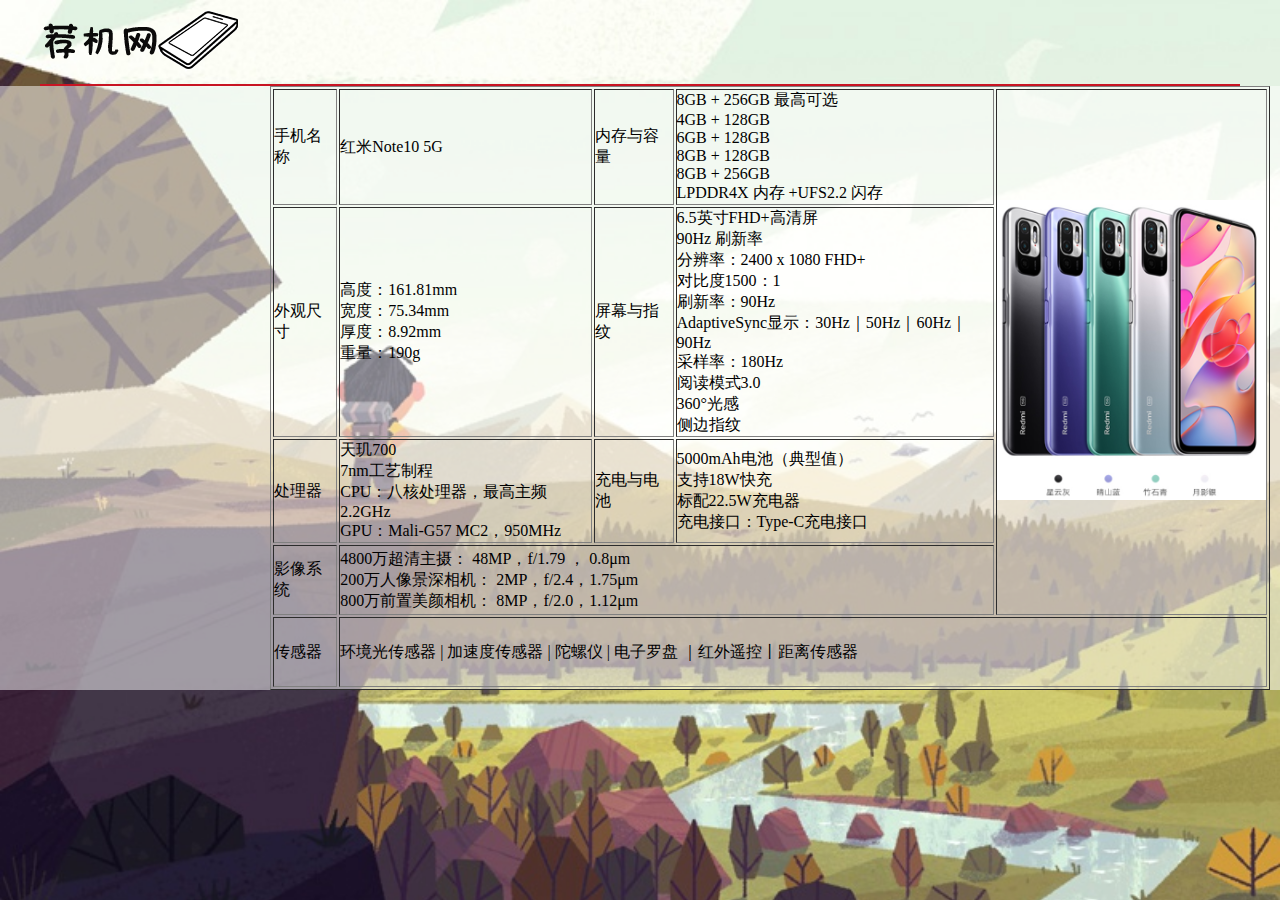
<file: 荐机网/Redmi Note 10 5G.html>
<!DOCTYPE html>
<html lang="en">
<head>
    <meta charset="UTF-8">
    <meta http-equiv="X-UA-Compatible" content="IE=edge">
    <meta name="viewport" content="width=device-width, initial-scale=1.0">
    <title>红米note10 5G</title>
    <link rel="stylesheet" href="css/common.css">
</head>
<body>
    <div class="w">
        <header>
            <div class="logo">
                <a href="index.html"><img src="image/logo.png" alt=""></a>
            </div>
        </header>
    </div>
    <div class="table">
        <table border="1" width="1000" height="500"> 
            <tr style="height:70px">
                <td>手机名称</td>
                <td>红米Note10 5G</td>
                <td>内存与容量</td>
                <td>8GB + 256GB 最高可选<br>
                    4GB + 128GB<br>          
                    6GB + 128GB<br>                   
                    8GB + 128GB<br>                    
                    8GB + 256GB<br>                   
                    LPDDR4X 内存 +UFS2.2 闪存<br>
                </td>
                <td rowspan="4" align="center"><img src="image/Note10 5G.png" height="300"></td>
            </tr>
            <tr style="height:70px">
                <td>外观尺寸</td>
                <td>高度：161.81mm<br>
                    宽度：75.34mm<br>                    
                    厚度：8.92mm<br>                    
                    重量：190g<br>
                </td>
                <td>屏幕与指纹</td>
                <td>6.5英寸FHD+高清屏<br>
                    90Hz 刷新率<br>                   
                    分辨率：2400 x 1080 FHD+<br>
                    对比度1500：1<br>
                    刷新率：90Hz<br>
                    AdaptiveSync显示：30Hz｜50Hz｜60Hz｜90Hz<br>
                    采样率：180Hz<br>
                    阅读模式3.0<br>
                    360°光感<br>
                    侧边指纹<br></td>
            </tr>
            <tr style="height:70px">
                <td>处理器</td>
                <td>天玑700<br>
                    7nm工艺制程<br>
                    CPU：八核处理器，最高主频2.2GHz<br>
                    GPU：Mali-G57 MC2，950MHz<br></td>
                <td>充电与电池</td>
                <td>5000mAh电池（典型值）<br>
                    支持18W快充<br>                    
                    标配22.5W充电器<br>                   
                    充电接口：Type-C充电接口<br></td>
            </tr>
            <tr style="height:70px">
                <td>影像系统</td>
                <td colspan="3">4800万超清主摄：
                    48MP，f/1.79 ， 0.8μm<br>                   
                    200万人像景深相机：                  
                    2MP，f/2.4，1.75μm<br>                   
                    800万前置美颜相机：                   
                    8MP，f/2.0，1.12μm<br></td>
            </tr>
            <tr style="height:70px">
                <td>传感器</td>
                <td colspan="4">环境光传感器 | 加速度传感器 | 陀螺仪 | 电子罗盘 ｜红外遥控丨距离传感器</td>
            </tr>
        </table>
    </div>
    
</body>
</html>
</file>
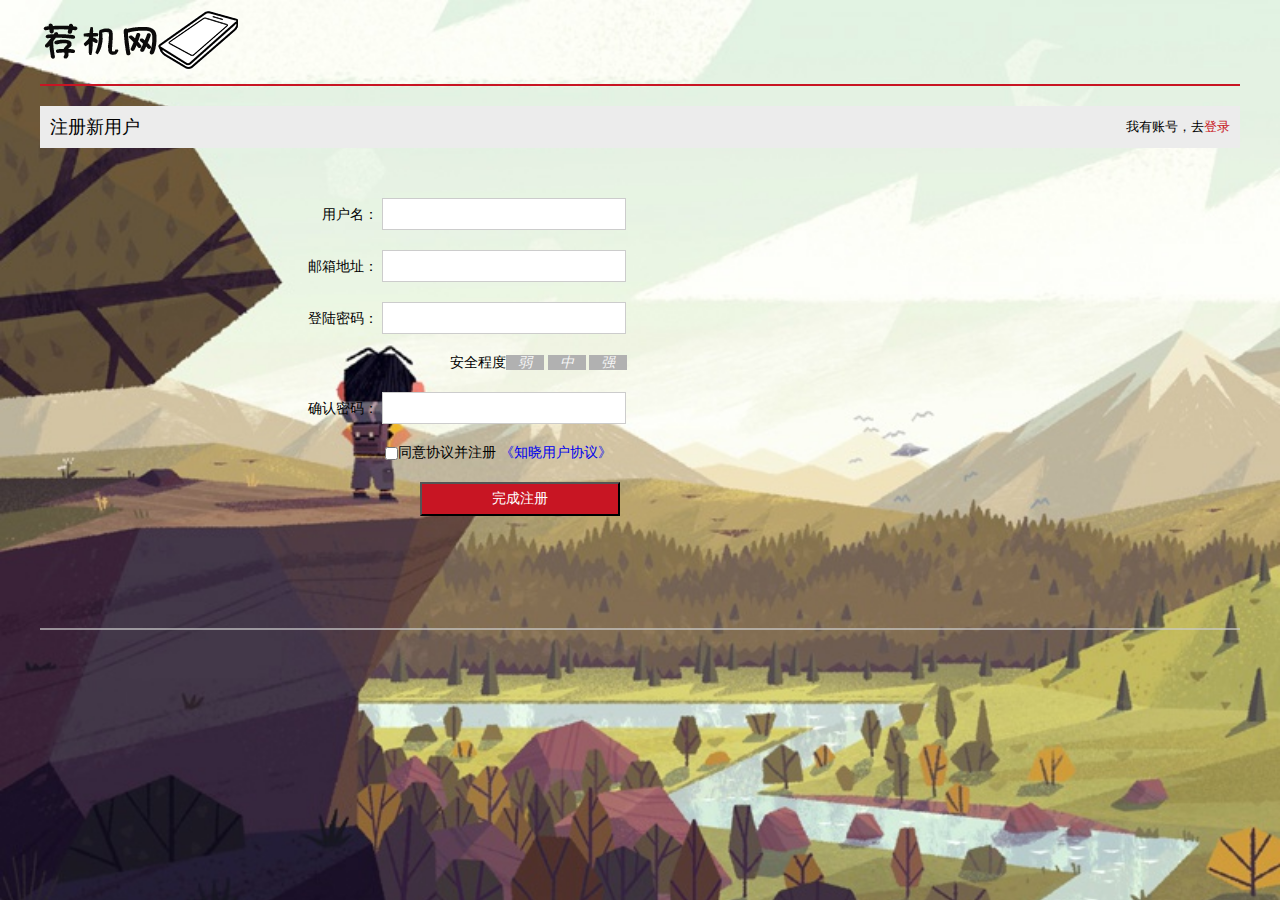
<file: 荐机网/register.html>
<!DOCTYPE html>
<html lang="en">
<head>
    <meta charset="UTF-8">
    <meta http-equiv="X-UA-Compatible" content="IE=edge">
    <meta name="viewport" content="width=device-width, initial-scale=1.0">
    <title>个人注册</title>
    <link rel="stylesheet" href="css/register.css">
    <link rel="stylesheet" href="css/common.css">
    <script language="javascript" src="js/register.js"></script>
</head>
<body>
    <div class="w">
        <header>
            <div class="logo">
                <a href="index.html"><img src="image/logo.png" alt=""></a>
            </div>
        </header>
        <div class="registerarea">
            <h3>注册新用户
                <div class="login">我有账号，去<a href="login.html">登录</a></div>
            </h3>
            <div class="reg_form">
                <form action="">
                    <ul>
                        <li><label for="">用户名：</label>
                            <input type="text" class="inp" onblur="checkname()">
                            <span class="error">
                                <a style="font-size: 10px;"></a></span>
                        </li>
                        <li><label for="">邮箱地址：</label>
                            <input type="text" class="inp" onblur="isEmail(this.value)">
                            <span class="error">
                                </span>
                        </li>
                        <li><label for="">登陆密码：</label>
                            <input id = "logpwd" type="password" class="inp">
                            <span class="error">
                                <a id = "tip1" class = "tip1">
                                    6-16位字符，可有字母、数字及标点符号组成，区分大小写</a></span>
                        </li>
                        <li class="safe">安全程度<em class="ruo">弱</em>
                                                <em class="zhong">中</em>
                                                <em class="qiang">强</em> </li>
                        <li><label for="">确认密码：</label>
                            <input id = "checkpwd" type="password" class="inp">
                            <span class="error">
                                <a id = "tip2" class = "tip1">再次输入密码</a></span>
                        </li>
                        <li class="agree">
                            <input type="checkbox" name="" id="">同意协议并注册 
                            <a href="#"> 《知晓用户协议》</a>
                        </li>
                        <li>
                            <input class="btn" type="submit" value="完成注册">
                        </li>
                    </ul>
                </form>
            </div>
        </div>  
    </div>
    <script>
        var logpwd = document.getElementById('logpwd');
        var checkpwd = document.getElementById('checkpwd');
        var tip1 = document.getElementById('tip1');
        logpwd.onfocus = function(){
            tip1.className = 'tip2';
        }
        checkpwd.onfocus = function(){
            tip2.className = 'tip2';
        }
        logpwd.onblur = function(){
            if(this.value.length < 6 || this.value.length > 16){
                tip1.innerHTML = '您输入的长度不对，要求6~16位';
            }else{
                tip1.className = 'tip1 right';
                tip1.innerHTML = '您输入的正确';
            }
        }
        checkpwd.onblur = function(){
            tip2.className = 'tip1';
        }
    </script>
</body>
</html>
</file>
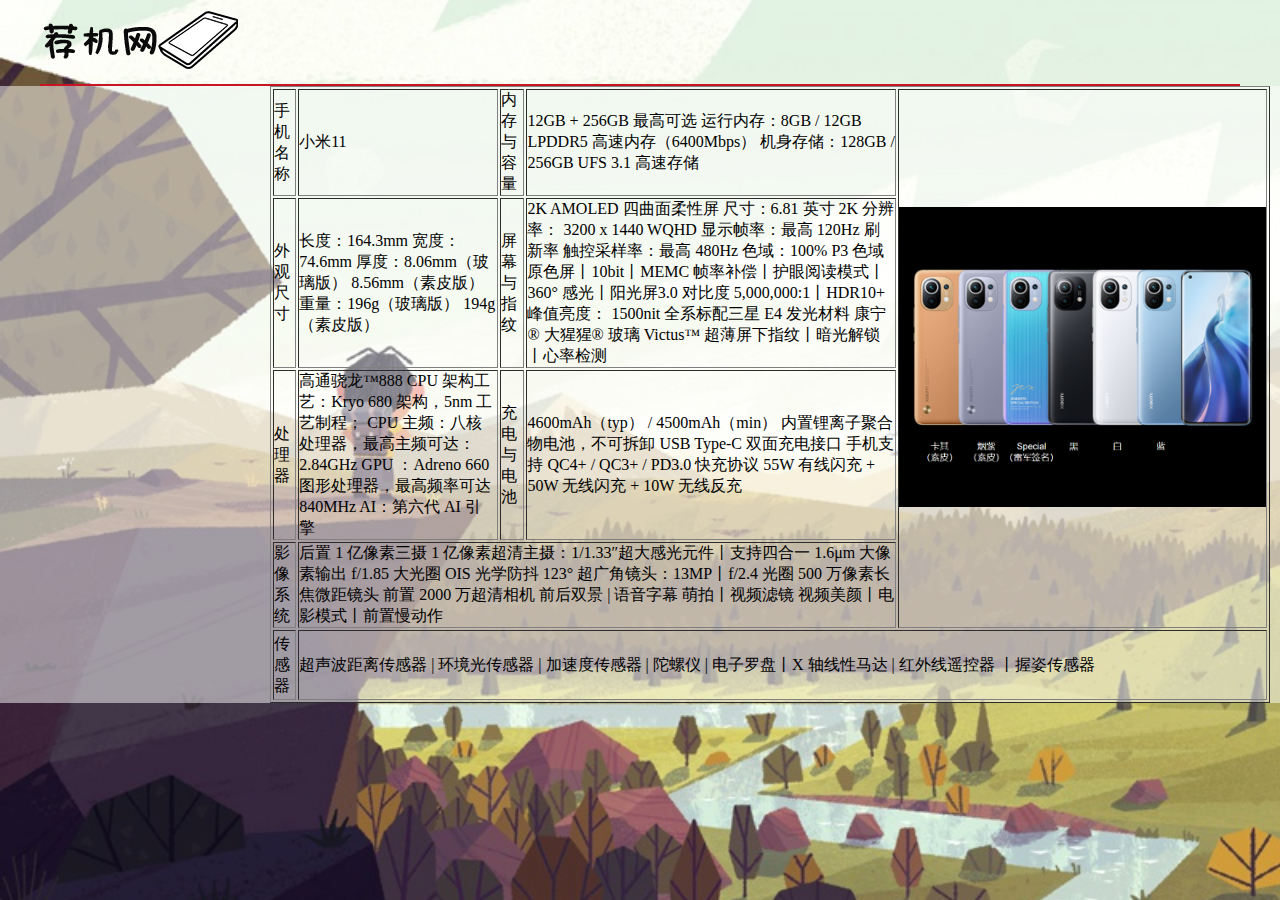
<file: 荐机网/xiaomi11.html>
<!DOCTYPE html>
<html lang="en">
<head>
    <meta charset="UTF-8">
    <meta http-equiv="X-UA-Compatible" content="IE=edge">
    <meta name="viewport" content="width=device-width, initial-scale=1.0">
    <title>小米11</title>
    <link rel="stylesheet" href="css/common.css">
</head>
<body>
    <div class="w">
        <header>
            <div class="logo">
                <a href="index.html"><img src="image/logo.png" alt=""></a>
            </div>
        </header>
    </div>
    <div class="table">
        <table border="1" width="1000" height="500"> 
            <tr style="height:70px">
                <td>手机名称</td>
                <td>小米11</td>
                <td>内存与容量</td>
                <td>12GB + 256GB 最高可选
                    运行内存：8GB / 12GB	
                    LPDDR5 高速内存（6400Mbps）
                    机身存储：128GB / 256GB	
                    UFS 3.1 高速存储
                </td>
                <td rowspan="4" align="center"><img src="image/小米11.png" height="300"></td>
            </tr>
            <tr style="height:70px">
                <td>外观尺寸</td>
                <td>长度：164.3mm
                    宽度：74.6mm                   
                    厚度：8.06mm（玻璃版） 8.56mm（素皮版）                    
                    重量：196g（玻璃版） 194g（素皮版）
                </td>
                <td>屏幕与指纹</td>
                <td>2K AMOLED 四曲面柔性屏
                    尺寸：6.81 英寸                    
                    2K 分辨率： 3200 x 1440 WQHD                    
                    显示帧率：最高 120Hz 刷新率                   
                    触控采样率：最高 480Hz                    
                    色域：100% P3 色域
                    原色屏丨10bit丨MEMC 帧率补偿丨护眼阅读模式丨360° 感光丨阳光屏3.0                    
                    对比度 5,000,000:1丨HDR10+           
                    峰值亮度： 1500nit 全系标配三星 E4 发光材料                   
                    康宁® 大猩猩® 玻璃 Victus™                   
                    超薄屏下指纹丨暗光解锁丨心率检测
                </td>
            </tr>
            <tr style="height:70px">
                <td>处理器</td>
                <td>
                    高通骁龙™888
                    CPU 架构工艺：Kryo 680 架构，5nm 工艺制程；
                    CPU 主频：八核处理器，最高主频可达：2.84GHz
                    GPU ：Adreno 660 图形处理器，最高频率可达 840MHz
                    AI：第六代 AI 引擎
                </td>
                <td>充电与电池</td>
                <td>4600mAh（typ） / 4500mAh（min）
                    内置锂离子聚合物电池，不可拆卸                    
                    USB Type-C 双面充电接口               
                    手机支持 QC4+ / QC3+ / PD3.0 快充协议 
                    55W 有线闪充 + 50W 无线闪充 + 10W 无线反充
                </td>
            </tr>
            <tr style="height:70px">
                <td>影像系统</td>
                <td colspan="3">后置 1 亿像素三摄
                   1 亿像素超清主摄：1/1.33″超大感光元件丨支持四合一 1.6μm 大像素输出
                   f/1.85 大光圈
                   OIS 光学防抖
                   123° 超广角镜头：13MP丨f/2.4 光圈                   
                   500 万像素长焦微距镜头
                   前置 2000 万超清相机
                   前后双景 | 语音字幕
                   萌拍丨视频滤镜
                   视频美颜丨电影模式丨前置慢动作
                </td>
            </tr>
            <tr style="height:70px">
                <td>传感器</td>
                <td colspan="4">超声波距离传感器 | 环境光传感器 | 加速度传感器 | 陀螺仪 | 电子罗盘丨X 轴线性马达 | 红外线遥控器 丨握姿传感器</td>
            </tr>
        </table>
    </div>
</body>
</html>
</file>
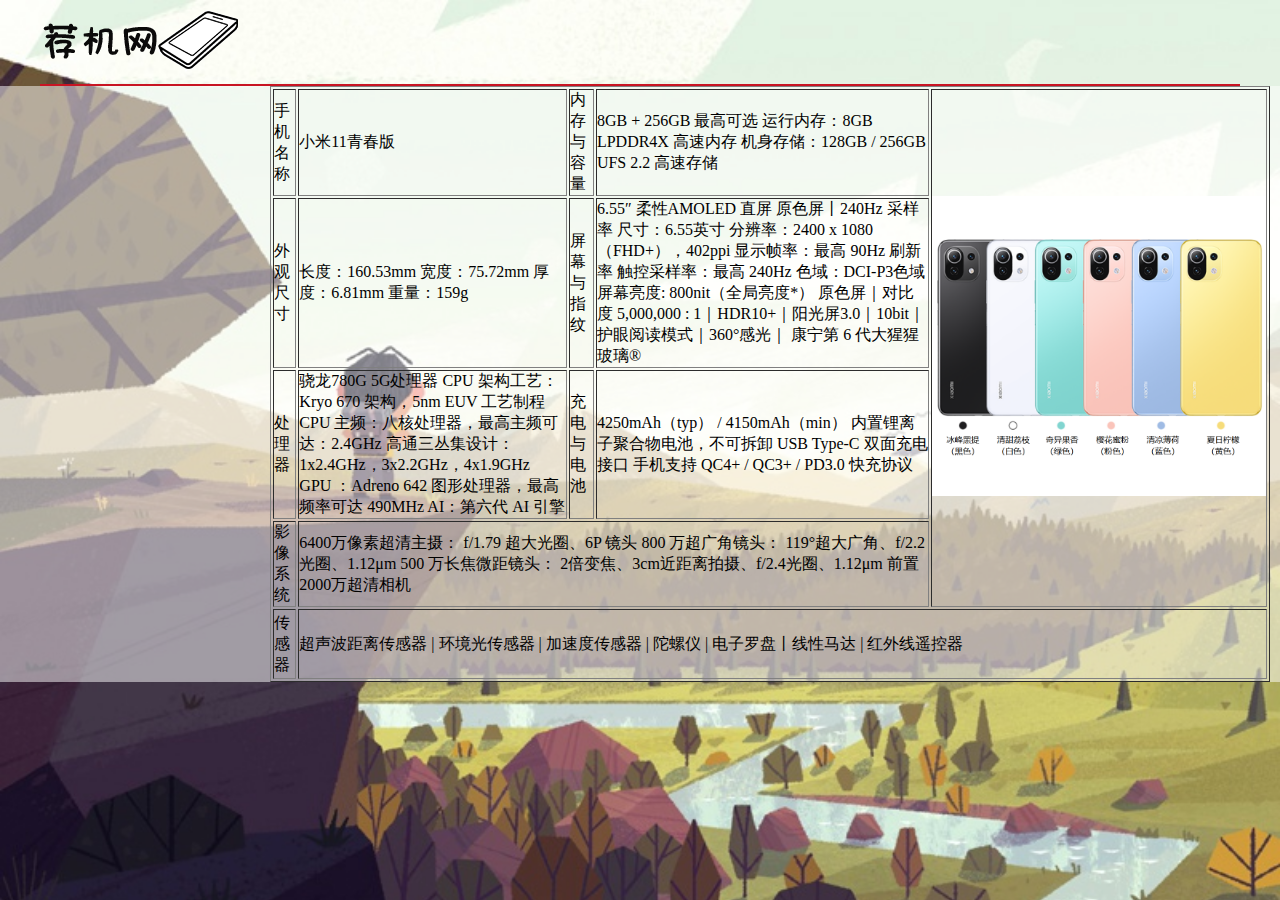
<file: 荐机网/xiaomi11qc.html>
<!DOCTYPE html>
<html lang="en">
<head>
    <meta charset="UTF-8">
    <meta http-equiv="X-UA-Compatible" content="IE=edge">
    <meta name="viewport" content="width=device-width, initial-scale=1.0">
    <title>红米10X</title>
    <link rel="stylesheet" href="css/common.css">
</head>
<body>
    <div class="w">
        <header>
            <div class="logo">
                <a href="index.html"><img src="image/logo.png" alt=""></a>
            </div>
        </header>
    </div>
    <div class="table">
        <table border="1" width="1000" height="500"> 
            <tr style="height:70px">
                <td>手机名称</td>
                <td>小米11青春版</td>
                <td>内存与容量</td>
                <td>8GB + 256GB 最高可选
                    运行内存：8GB LPDDR4X 高速内存         
                    机身存储：128GB / 256GB UFS 2.2 高速存储
                </td>
                <td rowspan="4" align="center"><img src="image/小米11青春.png" height="300"></td>
            </tr>
            <tr style="height:70px">
                <td>外观尺寸</td>
                <td>长度：160.53mm
                    宽度：75.72mm                    
                    厚度：6.81mm                    
                    重量：159g
                </td>
                <td>屏幕与指纹</td>
                <td>6.55″ 柔性AMOLED 直屏 原色屏丨240Hz 采样率
                    尺寸：6.55英寸  
                    分辨率：2400 x 1080 （FHD+），402ppi                    
                    显示帧率：最高 90Hz 刷新率                    
                    触控采样率：最高 240Hz                   
                    色域：DCI-P3色域                    
                    屏幕亮度: 800nit（全局亮度*）                   
                    原色屏｜对比度 5,000,000 : 1｜HDR10+｜阳光屏3.0｜10bit｜护眼阅读模式｜360°感光｜                   
                    康宁第 6 代大猩猩玻璃®
                </td>
            </tr>
            <tr style="height:70px">
                <td>处理器</td>
                <td>
                    骁龙780G 5G处理器
                    CPU 架构工艺：Kryo 670 架构，5nm EUV 工艺制程
                    CPU 主频：八核处理器，最高主频可达：2.4GHz
                    高通三丛集设计：1x2.4GHz，3x2.2GHz，4x1.9GHz
                    GPU ：Adreno 642 图形处理器，最高频率可达 490MHz
                    AI：第六代 AI 引擎 
                </td>
                <td>充电与电池</td>
                <td>4250mAh（typ） / 4150mAh（min）
                    内置锂离子聚合物电池，不可拆卸                   
                    USB Type-C 双面充电接口                   
                    手机支持 QC4+ / QC3+ / PD3.0 快充协议
                </td>
            </tr>
            <tr style="height:70px">
                <td>影像系统</td>
                <td colspan="3">
                    6400万像素超清主摄：
                    f/1.79 超大光圈、6P 镜头
                    800 万超广角镜头：
                    119°超大广角、f/2.2 光圈、1.12μm
                    500 万长焦微距镜头：
                    2倍变焦、3cm近距离拍摄、f/2.4光圈、1.12μm   
                    前置2000万超清相机             
                </td>
            </tr>
            <tr style="height:70px">
                <td>传感器</td>
                <td colspan="4">超声波距离传感器 | 环境光传感器 | 加速度传感器 | 陀螺仪 | 电子罗盘丨线性马达 | 红外线遥控器</td>
            </tr>
        </table>
    </div>
</body>
</html>
</file>
<file: 荐机网/css/index.css>
a {text-decoration: none;}
ul {list-style-type: none}
li{list-style: none;}
.meun_on{
    display: block;
}
.clearfix::before,.clearfix::after{
    content:"";
    display: table;
}
.clearfix::after{
    clear:both;
}
.clearfix{
    *zoom:1;
}

* {
    margin:0;
    padding:0;
}
.w{
    position: relative;
    width: 1200px;
    margin: auto;
}
body{
    background-image: url('../image/bg.jpg');
    height: 300%;
	width: 100%;
    background-attachment: fixed;
    background-size: cover;
}
/* 头部区域 */
.header{
    height: 50px;
    margin: 30px auto;
}
.logo{
    position: absolute;
    top: -22px;
    left: 8px;
    width: 200px;
    height: 30px;
}
.nav{
    position: relative;
    width: 900px;
    left: 200px;
    margin-left: 60px;
}
.nav ul{
    display: flex;
    justify-content: space-between;
    height: 40px;
}
.nav ul li {
    display: flex;
    padding: 0px 15px;
    flex-direction: column;
    align-items: center;
}
.nav ul li img{
    left: 10px;
    height: 30px;
    width: 30px;
}
.nav ul li a{
    display: block;
    height: 42px;
    line-height: 10px;
    font-size: 14px;
    color: black;
}
.nav ul li:hover{
    font-weight: bold;
}
.nav ul li img:hover{
    cursor: pointer;
}
.search{
    position: relative;
    flex: 1;
    width: 600px;
    height: 40px;
    border-radius: 20px;
    background-color: white;
    z-index: 100;
}
.search:hover{
    transition: 0.5s;
    box-shadow:
    0px 0px 1.3px rgba(0, 0, 0, 0.055),
    0px 0px 10px rgba(0, 0, 0, 0.07);
}
.search::after{
    content: "";
    position: absolute;
    margin-right: 20px;
    width: 42px;
    height: 42px;
    right: 0;
    background-image: url("../image/search.png");
    background-repeat: no-repeat;
    background-position: center;
    background-size: 21px 21px;
    cursor: pointer;
}
.close{
    position: absolute;
    right: 60px;
    height: 32px;
    width: 32px;
}
.close .close-img{
    display: none;
    height: 21px;
    width: 21px;
    margin-top: 9px;
}
/* .search::before{
    display: none;
    content: "";
    position: absolute;
    right: 60px;
    height: 42px;
    width: 42px;
    background-image: url("../image/close.png");
    background-repeat: no-repeat;
    background-position: center;
    background-size: 21px 21px;
    cursor: pointer;
} */
.search-bg{
    display: none;
    position: absolute;
    width: 100%;
    height: 100%;
    top: 0px;
    left: 0px;
    background-color: rgba(0, 0, 0, 0.3);
    z-index: 99;
}
.text{
    float: left;
    width: 505px;
    height: 40px;
    border: 0px solid rgb(130, 130, 235);
    border-right: 0px;
    color: rgba(166, 174, 180, 0.986);
    font-size: 14px;
    margin-left: 40px;
    outline: none;
}

.button{
    float: left;
    width: 51px;
    height: 42px;
    border-style: none;
    cursor: pointer;
}
.user{
    float: right;
    line-height: 42px;
    cursor: pointer;
}
.user img{
    height: 100%;
}
/* banner区域 */

.banner{
    margin: 10px auto 0px ;
    width: 1200px;
    height: 421px;
    background-color: rgb(240, 240, 240);
}
/* .banner .w{
    position: relative;
    height: 421px;
} */
.subnav{
    float: left;
    width: 190px;
    height: 421px;
    background:rgba(0,0,0,0.5);
}
.subnav ul li{
    position: relative;
    height: 50px;
    line-height: 50px;
    padding: 0 20px;
}
.subnav ul li a{
    font-size: 14px;
    color: aliceblue;
}
.subnav ul li:hover{
    background-color: #666;
}
.subnav ul li::after{
    content: "﹥";
    position: absolute;
    right: 15px;
    color: white;
}
.menu{
    display: none;
    position: absolute;
    top: 0;
    left: 189px;
    width: 200px;
    height: 50px;
    box-shadow: 0px 0px 10px 1px #ccc;
    background-color: white;
    z-index: 9;
}

.subnav .menu a {
    float: auto;
    line-height: 20px;
    margin-left: 10px;
    color: #050505;
    font-size: 14px;
}
.subnav .menu a:hover{
    font-weight: bold;
}
/* 轮播图样式 */
.subimage{
    position: relative;
    height: 421px;
    overflow: hidden;
}
.subimage img{
    width: 1010px;
    height: 421px;
}
.prev{
    display: none;
    position: absolute;
    top: 50%;
    margin-top: -15px;
    width: 20px;
    height: 30px;
    background-color: rgba(0,0,0,0.3);
    text-align: center;
    line-height: 28px;
    color: #fff;
    text-decoration: none;
    cursor: pointer;
    border-top-right-radius: 15px;
    border-bottom-right-radius: 15px;
    z-index: 8;
}
.next{
    display: none;
    position: absolute;
    right: 0;
    top: 50%;
    margin-left: 10px;
    margin-top: -15px;
    width: 20px;
    height: 30px;
    background-color: rgba(0,0,0,0.3);
    cursor: pointer;
    text-align: center;
    line-height: 28px;
    color: #fff;
    text-decoration: none;
    cursor: pointer;
    border-top-left-radius: 15px;
    border-bottom-left-radius: 15px;
    z-index: 8;
}
.focus{
    position: absolute;
    top: 0;
    left: 0;
    width: 1000%;
}
.focus li{
    float: left;
}
.subpoint{
    position: absolute;
    bottom: 15px;
    left: 50%;
    margin-left: -56px;
    width: 112px;
    height: 13px;
    background: rgba(255,255,255,.0);
    border-radius: 7px;
    z-index: 8;
}
.subpoint li{
    float: left;
    width: 8px;
    height: 8px;
    background-color: #fff;
    border-radius: 50%;
    margin: 3px;
    cursor: pointer;
}
.subpoint .selected{
    background-color: rgb(146, 148, 243);
}
/* 侧边栏 */
.slider-box{
    position: absolute;
    overflow: hidden;
    top: 420px;
    /* left: 1380px; */
    right: 0;
    width: 200px;
    height: 200px;
    z-index: 98;
}
.slider-bar{
    position: absolute;
    right: 0;
    height: 200px;
    width: 40px;
    background-color: rgb(146, 148, 243);
    z-index: 9;
}
.slider-bar a{
    font-size: 15px;
    color: #ffffff;
    line-height: 36px;
    margin-left: 40px;
}
.usericon,
.notebook{
    height: 40px;
    width: 40px;
    cursor: pointer;
    z-index: 3;
}
.usericon img,
.notebook img{
    position: absolute;
    width: 40px;
    height: 40px;
    z-index: 3;
}
.con1{
    position: absolute;
    left: 0;
    top: 0;
    width: 160px;
    height: 40px;
    z-index: 2;
}
.con2{
    position: absolute;
    top: 40px;
    width: 160px;
    height: 40px;
    z-index: 2;
}
.backTop{
    display: none;
    position: absolute;
    margin-bottom: 0px;
    height: 40px;
    width: 40px;
    cursor: pointer;
    z-index: 3;
}
.backTop img{
    position: absolute;
    width: 100%;
    z-index: 3;
}
.con5{
    position: absolute;
    margin-top: 80px;
    left: 0;
    top: 0;
    width: 160px;
    height: 40px;
    z-index: 2;
}

/* 购机指南部分 */
.goods{
    margin: 1px auto;
    height: 60px;
    background-color: #fff;
    margin-top: 10px;
    box-shadow: 0 2px 3px 3px rgba(0,0,0,0.1);
    line-height: 60px;
}

.goods ul li{
    float: left;
    cursor:pointer;
    padding: 0 56px;
    font-size: 16px;
    color: #050505;
    border-left: 1px solid #ccc;
}
.selected{
    background-color: rgb(146, 148, 243) ;
}
.box{
    margin: 50px auto;
}
.box-hd{
    height: 20px;
}
.box-bd ul{
    width: 1225px;
}
.box-bd ul li{
    position: relative;
    float: left;
    width: 228px;
    height: 270px;
    background-color: rgb(255, 255, 255);
    box-shadow: 0 2px 3px 3px rgba(0,0,0,0.1);
    margin-right: 15px;
    margin-bottom: 15px;
}
.box-bd ul li img{
    width: 100%;
    height: 100%;
}
.box-bd ul li h4{
    margin: 20px 20px 20px 25px ;
    font-size: 14px;
    color: #050505;
    font-weight: 400;
}
.clearfix li:hover{
    transition: 0.7s;
    box-shadow:
    0px 0px 1.8px rgba(0, 0, 0, 0.056),
    0px 0px 5px rgba(0, 0, 0, 0.077),
    0px 0px 12.1px rgba(0, 0, 0, 0.101),
    0px 0px 40px rgba(0, 0, 0, 0.16)
    ;
}
.mask{
    display: none;
    position: absolute;
    top: 0;
    left: 0;
    width: 100%;
    height: 100%;
    background: rgba(0,0,0,0.1);
}
.mask a{
    font-size: 25px;
    color: #fff;
}
.box-bd{
    margin-top: 40px;
}
.box-bd ul li:hover .mask{
    display: block;
}
.choose{
    overflow: auto;
    background-color: rgba(255,255,255,0.5);
    height: 500px;
    border: 3px solid #050505;
    margin: 100px auto;
}
.hide{
    display: none;
    clear: left;
}
.show{
    clear: left;
    display: block;
}
.hidden{
    display: none;
}
/* 底部区域 */
.footer{
    left: 194px;
    height: 250px;
    background-color: cornsilk;
}
.footer .w{
    padding-top: 20px;
}
.copyright{
    float: left;
}
.copyright p{
    font-size: 12px;
    color: #666;
}
.links{
    float: right;
}
.links dl dt{
    font-size: 16px;
    color: #333;
    margin-bottom: 5px;
}
.links dl dd a{
    font-size: 12px;
    color: #333;
}
</file>
<file: 荐机网/css/comment.css>
.search{
    position: relative;
    margin-top: 100px;
    margin-left: 100px;
    width: 300px;
    height: 200px;
}
.con{
    display: none;
    position: absolute;
    top:-40px;
    width: 171px;
    border: 1px solid rgba(0,0,0,0.2);
    box-shadow: 0px 2px 4px rgba(0,0,0,0.2);
    padding: 5px 0;
    font-size: 18px;
    line-height: 20px;
    color: black;
}
.con::before{
    content: '';
    width: 0;
    height: 0;
    position: absolute;
    top: 28px;
    left: 18px;
    border: 8px solid #000;
    border-style: solid dashed dashed;
    border-color: #fff transparent transparent;
}
.appear{
    display: block;
}
.read li{
    width: 200px;
    background-color: pink;
}
li a {
    float: right;
}
</file>
<file: 荐机网/css/common.css>
/* 修改所有字体样式 */
body{
    background-image: url('../image/bg.jpg');
    height: 300%;
	width: 100%;
    background-attachment: fixed;
    background-size: cover;
}
a {text-decoration: none}
ul {list-style-type: none}
* {
    margin:0;
    padding:0;
}
.w{
    width: 1200px;
    margin: auto;
}
header{
    height: 84px;
    border-bottom: 2px solid #c81523;
}
.table{
    padding-left: 270px;
    background-color: rgba(255, 255, 255, 0.5);
}
</file>
<file: 荐机网/css/login.css>
a {text-decoration: none}
ul {list-style-type: none}
body{
    background-color: rgb(240, 240, 240);
}
.w{
    width: 1200px;
    margin: auto;
}
header{
    height: 84px;
    border-bottom: 2px solid #c81523;
}
.registerarea{
    height: 522px;
    border-bottom: 2px solid rgba(204, 204, 204, 0.651);
    margin-top: 20px;
}
.registerarea h3{
    height: 42px;
    background-color: #ececec;
    line-height: 42px;
    padding: 0 10px;
    font-size: 18px;
    font-weight: 400;
}
.login{
    float: right;
    font-size: 13px;
}
.login a{
    color: #c81523;
}
.reg_form{
    font-size: 14px;
    width: 700px;
    margin: 50px auto 0;
}
.reg_form ul li {
    margin-bottom: 20px;
}
.reg_form ul li label{
    display: inline-block;
    width: 88px;
    text-align: right;
}
.reg_form ul li .inp{
    width: 242px;
    height: 30px;
    border: 1px solid #ccc;
}
.error{
    color: #c81523;
}
.error_icon{
    display: inline-block;
    vertical-align: middle;
    width: 20px;
    height: 20px;
    margin-top: -6px;
}
.success{
    color: green;
}
.success_icon{
    display: inline-block;
    vertical-align: middle;
    width: 20px;
    height: 20px;
    margin-top: -6px;
}
.safe{
    padding-left: 160px;
}
.safe em{
    padding: 0 12px;
    color: rgb(247, 247, 247);
}
.ruo{
    background-color: crimson;
}
.zhong{
    background-color: rgb(79, 201, 100);
}
.qiang{
    background-color: rgb(236, 157, 38);
}
.agree{
    padding-left: 95px;
}
.agree input{
    vertical-align: middle;

}

.btn{
    width: 200px;
    height: 34px;
    background-color: #c81523;
    font-size: 14px;
    color: #fff;
    margin-left: 130px;
}
</file>
<file: 荐机网/css/register.css>
a {text-decoration: none}
ul {list-style-type: none}
body{
    background-color: rgb(240, 240, 240);
}
.w{
    width: 1200px;
    margin: auto;
}
header{
    height: 84px;
    border-bottom: 2px solid #c81523;
}
.registerarea{
    height: 522px;
    border-bottom: 2px solid rgba(204, 204, 204, 0.651);
    margin-top: 20px;
}
.registerarea h3{
    height: 42px;
    background-color: #ececec;
    line-height: 42px;
    padding: 0 10px;
    font-size: 18px;
    font-weight: 400;
}
.login{
    float: right;
    font-size: 13px;
}
.login a{
    color: #c81523;
}
.reg_form{
    font-size: 14px;
    width: 700px;
    margin: 50px auto 0;
}
.reg_form ul li {
    margin-bottom: 20px;
}
.reg_form ul li label{
    display: inline-block;
    width: 88px;
    text-align: right;
}
.reg_form ul li .inp{
    width: 242px;
    height: 30px;
    border: 1px solid #ccc;
}
.error{
    color: #c81523;
}
.error_icon{
    display: inline-block;
    vertical-align: middle;
    width: 20px;
    height: 20px;
    margin-top: -6px;
}
.success{
    color: green;
}
.success_icon{
    display: inline-block;
    vertical-align: middle;
    width: 20px;
    height: 20px;
    margin-top: -6px;
}
.tip1{
    font-size: 10px;
    display:none;
}
.tip2{
    font-size: 10px;
    margin-left: 100px;
    display: block;
}
.right{
    color: green;
}
.safe{
    padding-left: 160px;
}
.safe em{
    padding: 0 12px;
    color: rgb(247, 247, 247);
}
.ruo{
    background-color: #b1b1b1;
}
.zhong{
    background-color: #b1b1b1;
}
.qiang{
    background-color: #b1b1b1;
}
.agree{
    padding-left: 95px;
}
.agree input{
    vertical-align: middle;

}

.btn{
    width: 200px;
    height: 34px;
    background-color: #c81523;
    font-size: 14px;
    color: #fff;
    margin-left: 130px;
}
</file>
